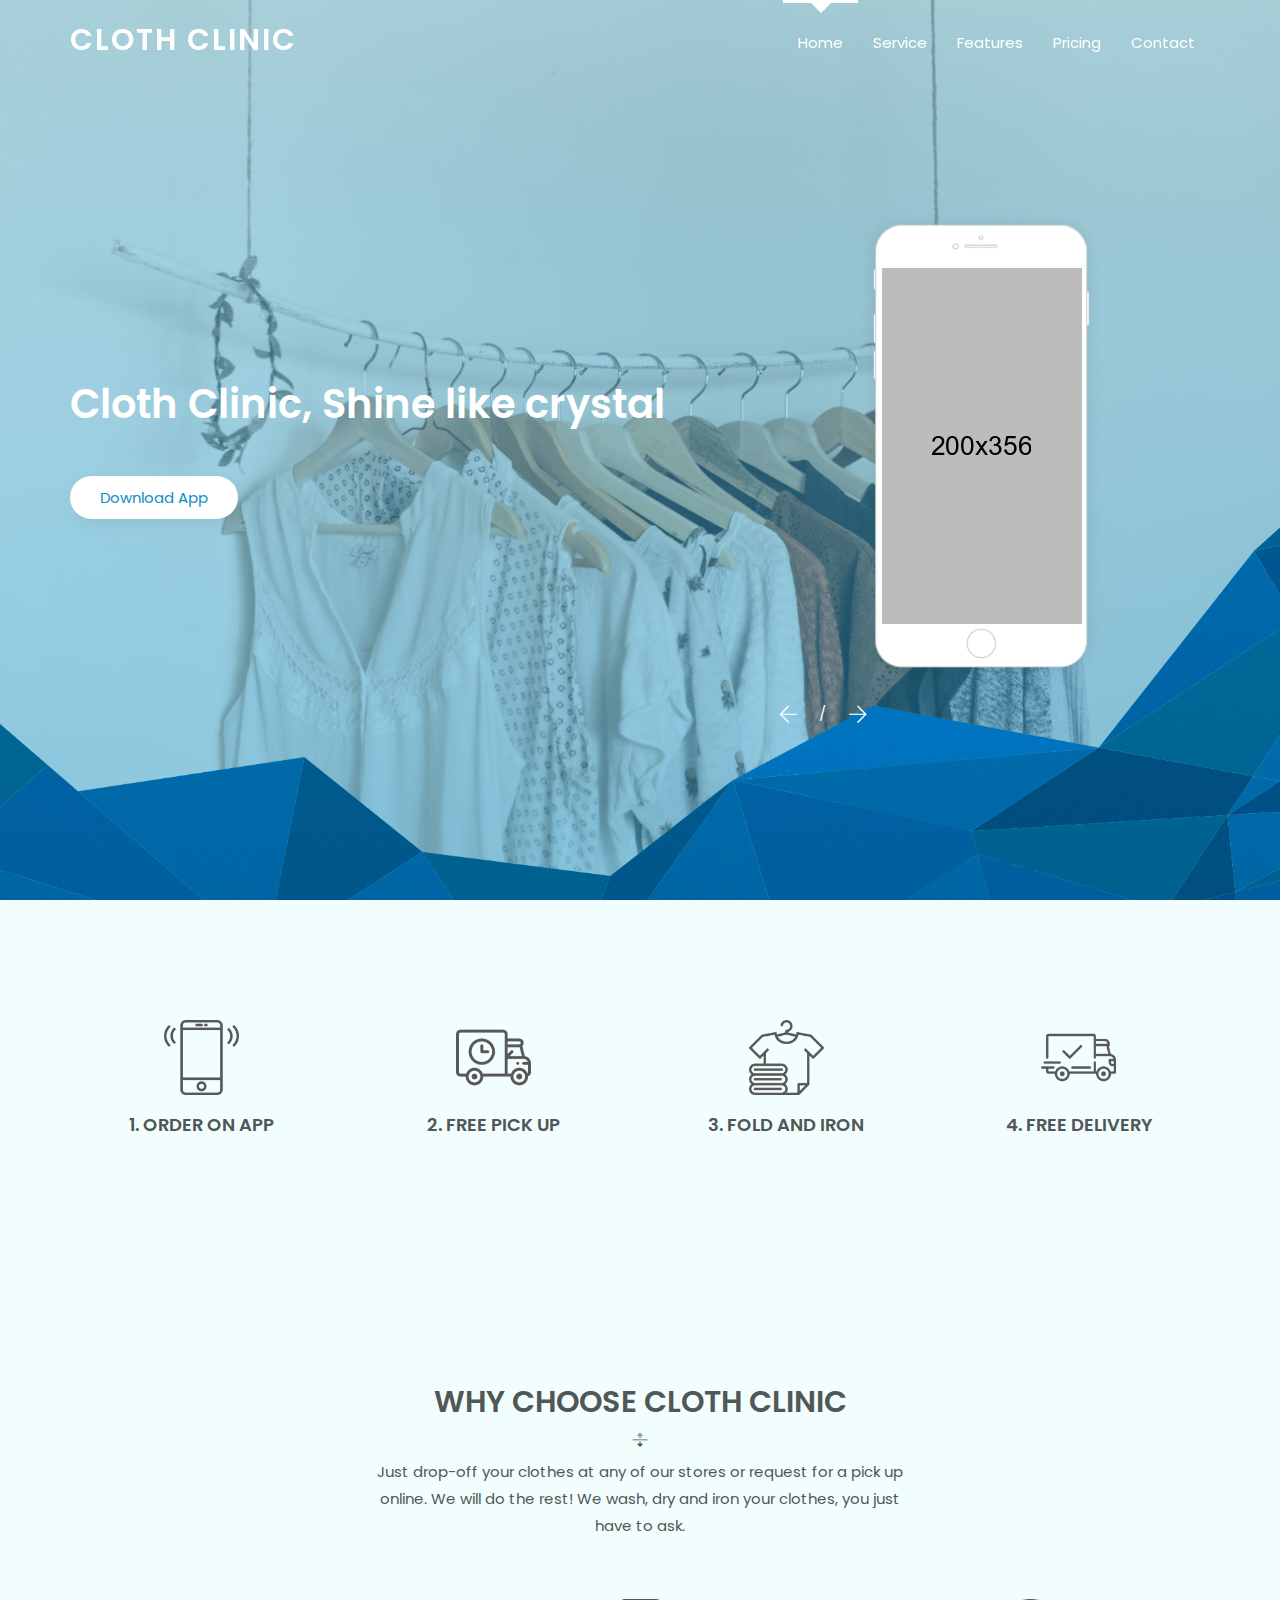
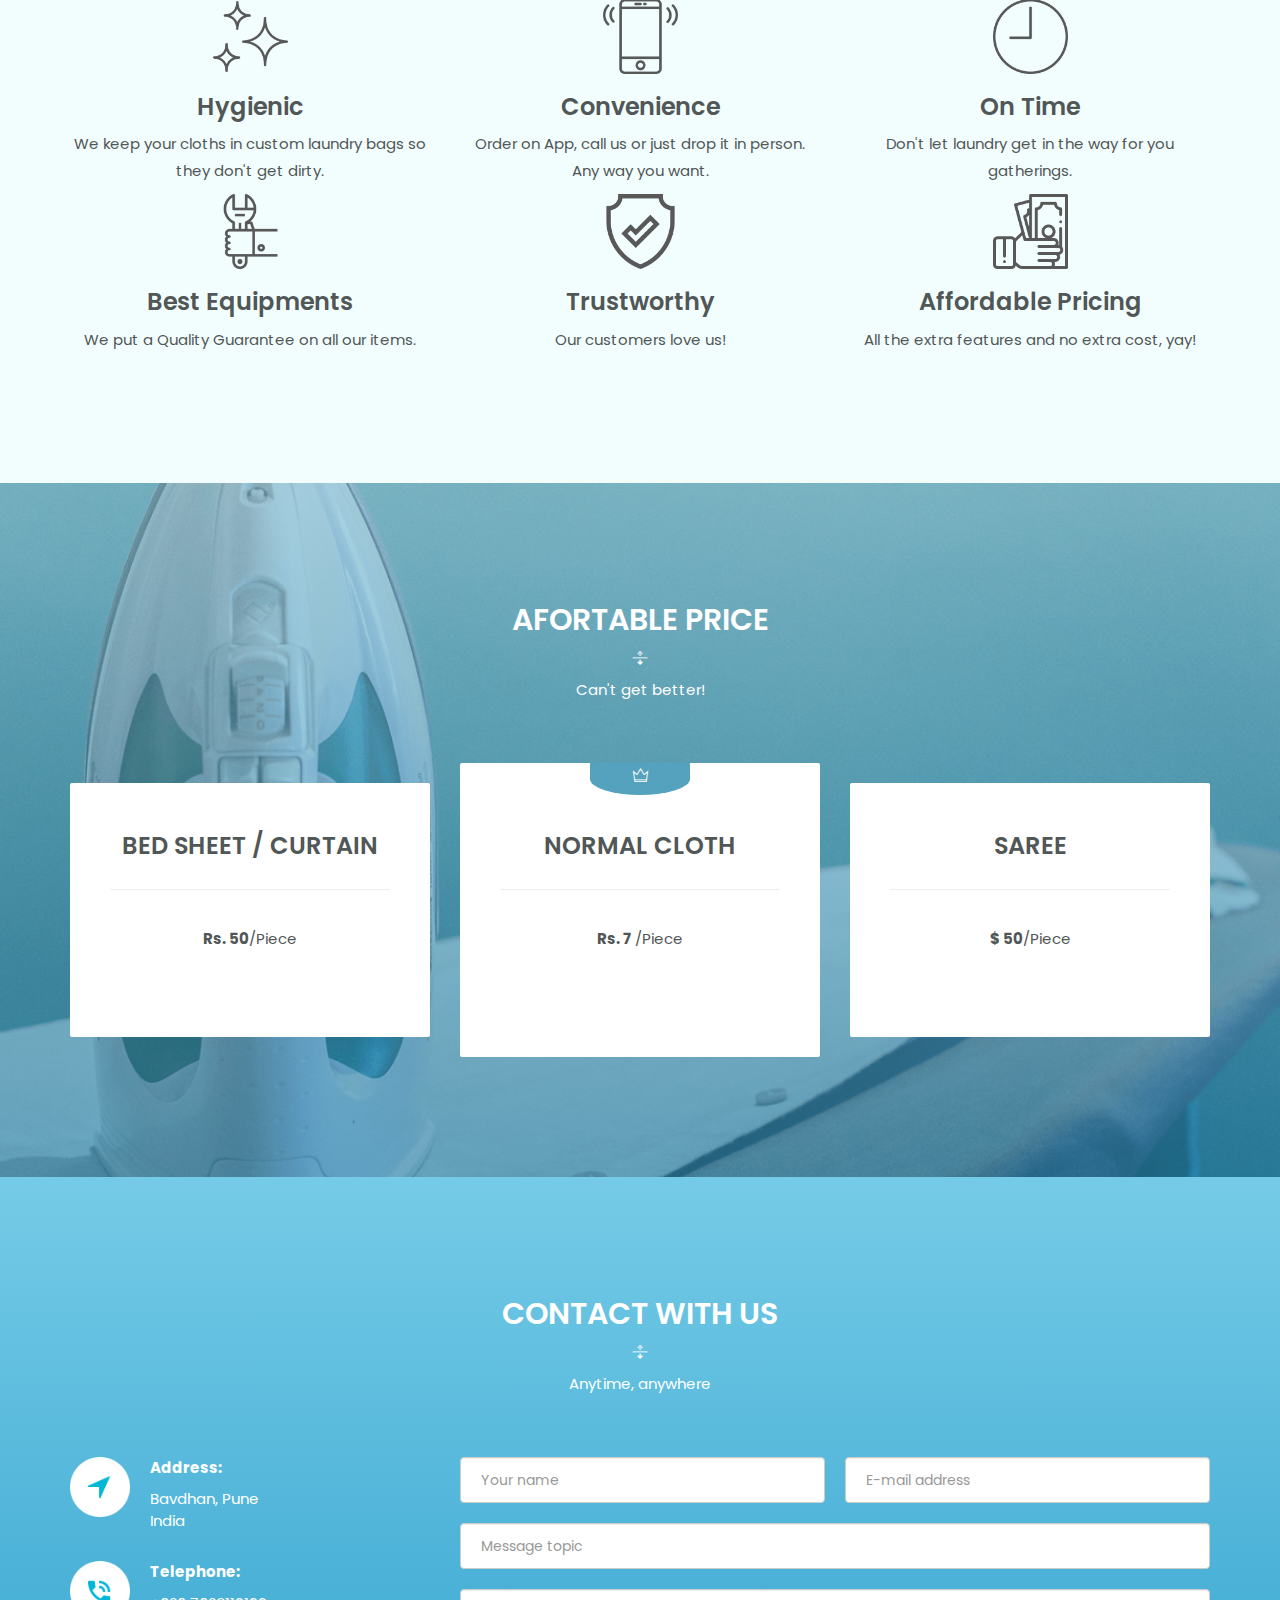
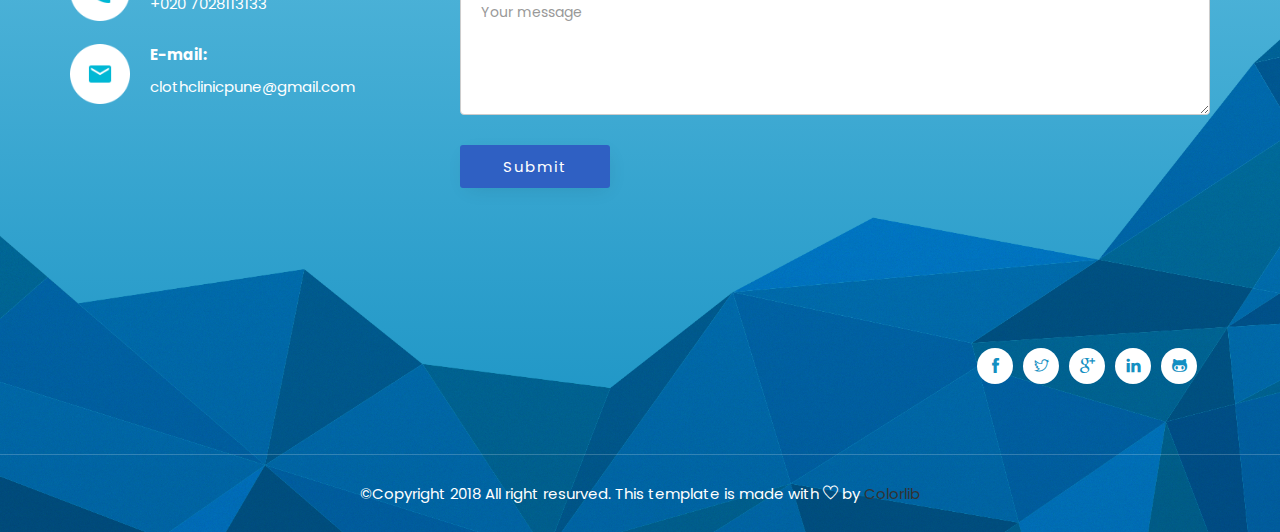
<file: index.html>
<!doctype html>
<html class="no-js" lang="zxx">

<head>
    <meta charset="utf-8">
    <meta name="author" content="John Doe">
    <meta name="description" content="">
    <meta name="keywords" content="HTML,CSS,XML,JavaScript">
    <meta http-equiv="x-ua-compatible" content="ie=edge">
    <meta name="viewport" content="width=device-width, initial-scale=1.0">
    <!-- Title -->
    <title>Cloth Clinic</title>
    <!-- Place favicon.ico in the root directory -->
    <link rel="apple-touch-icon" href="images/apple-touch-icon.png">
    <link rel="shortcut icon" type="image/ico" href="images/favicon.ico" />
    <!-- Plugin-CSS -->
    <link rel="stylesheet" href="css/bootstrap.min.css">
    <link rel="stylesheet" href="css/owl.carousel.min.css">
    <link rel="stylesheet" href="css/themify-icons.css">
    <link rel="stylesheet" href="css/magnific-popup.css">
    <link rel="stylesheet" href="css/animate.css">
    <!-- Main-Stylesheets -->
    <link rel="stylesheet" href="css/normalize.css">
    <link rel="stylesheet" href="style.css">
    <link rel="stylesheet" href="css/responsive.css">
    <script src="js/vendor/modernizr-2.8.3.min.js"></script>

    <!--[if lt IE 9]>
        <script src="//oss.maxcdn.com/html5shiv/3.7.2/html5shiv.min.js"></script>
        <script src="//oss.maxcdn.com/respond/1.4.2/respond.min.js"></script>
    <![endif]-->
</head>

<body data-spy="scroll" data-target="#primary-menu">

    <div class="preloader">
        <div class="sk-folding-cube">
            <div class="sk-cube1 sk-cube"></div>
            <div class="sk-cube2 sk-cube"></div>
            <div class="sk-cube4 sk-cube"></div>
            <div class="sk-cube3 sk-cube"></div>
        </div>
    </div>
    <!--Mainmenu-area-->
    <div class="mainmenu-area" data-spy="affix" data-offset-top="100">
        <div class="container">
            <!--Logo-->
            <div class="navbar-header">
                <button type="button" class="navbar-toggle" data-toggle="collapse" data-target="#primary-menu">
                    <span class="icon-bar"></span>
                    <span class="icon-bar"></span>
                    <span class="icon-bar"></span>
                </button>
                <a href="#" class="navbar-brand logo">
                    <h2>Cloth Clinic</h2>
                </a>
            </div>
            <!--Logo/-->
            <nav class="collapse navbar-collapse" id="primary-menu">
                <ul class="nav navbar-nav navbar-right">
                    <li class="active"><a href="#home-page">Home</a></li>
                    <li><a href="#service-page">Service</a></li>
                    <li><a href="#feature-page">Features</a></li>
                    <li><a href="#price-page">Pricing</a></li>
                    <li><a href="#contact-page">Contact</a></li>
                </ul>
            </nav>
        </div>
    </div>
    <!--Mainmenu-area/-->



    <!--Header-area-->
    <header class="header-area overlay full-height relative v-center" id="home-page">
        <div class="absolute anlge-bg"></div>
        <div class="container">
            <div class="row v-center">
                <div class="col-xs-12 col-md-7 header-text">
                    <h2>Cloth Clinic, Shine like crystal</h2>
                    <!-- <p>Shine like crystal</p> -->
                    <a href="#" class="button white">Download App</a>
                </div>
                <div class="hidden-xs hidden-sm col-md-5 text-right">
                    <div class="screen-box screen-slider">
                        <div class="item">
                            <img src="images/screen-1.jpg" alt="">
                        </div>
                        <div class="item">
                            <img src="images/screen-2.jpg" alt="">
                        </div>
                        <div class="item">
                            <img src="images/screen-3.jpg" alt="">
                        </div>
                        <div class="item">
                            <img src="images/screen-4.jpg" alt="">
                        </div>
                        <div class="item">
                            <img src="images/screen-5.jpg" alt="">
                        </div>
                    </div>
                </div>
            </div>
        </div>
    </header>
    <!--Header-area/-->



    <!--Feature-area-->
    <section class="gray-bg section-padding" id="service-page">
        <div class="container">
            <div class="row">
                <div class="col-xs-12 col-sm-3">
                    <div class="box">
                        <div class="box-icon">
                            <img src="images/feature_smartphone.png" alt="">
                        </div>
                        <h4>1. Order on App</h4>
                    </div>
                </div>
                <div class="col-xs-12 col-sm-3">
                    <div class="box">
                        <div class="box-icon">
                            <img src="images/feature_delivery-truck.png" alt="">
                        </div>
                        <h4>2. Free Pick Up</h4>
                    </div>
                </div>
                <div class="col-xs-12 col-sm-3">
                    <div class="box">
                        <div class="box-icon">
                            <img src="images/feature_fashion.png" alt="">
                        </div>
                        <h4>3. Fold and Iron</h4>
                    </div>
                </div>
                <div class="col-xs-12 col-sm-3">
                    <div class="box">
                        <div class="box-icon">
                            <img src="images/feature_shipped.png" alt="">
                        </div>
                        <h4>4. Free Delivery</h4>
                    </div>
                </div>
            </div>
        </div>
    </section>

    <section class="gray-bg section-padding" id="feature-page">
        <div class="container">
            <div class="row">
                <div class="col-xs-12 col-sm-6 col-sm-offset-3 text-center">
                    <div class="page-title">
                        <h2>Why Choose Cloth Clinic</h2>
                        <p>Just drop-off your clothes at any of our stores or request for a pick up online. We will do the rest!
We wash, dry and iron your clothes, you just have to ask.</p>
                    </div>
                </div>
            </div>
            <div class="row">
                <div class="col-xs-12 col-sm-6 col-md-4">
                    <div class="box">
                        <div class="box-icon">
                            <img src="images/why_clean.png" alt="">
                        </div>
                        <h3>Hygienic</h3>
                        <p>We keep your cloths in custom laundry bags so they don't get dirty.</p>
                    </div>
                </div>
                <div class="col-xs-12 col-sm-6 col-md-4">
                    <div class="box">
                        <div class="box-icon">
                            <img src="images/why_smartphone.png" alt="">
                        </div>
                        <h3>Convenience</h3>
                        <p>Order on App, call us or just drop it in person. Any way you want.</p>
                    </div>
                </div>
                <div class="col-xs-12 col-sm-6 col-md-4">
                    <div class="box">
                        <div class="box-icon">
                            <img src="images/why_time.png" alt="">
                        </div>
                        <h3>On Time</h3>
                        <p>Don't let laundry get in the way for you gatherings.</p>
                    </div>
                </div>
                <div class="col-xs-12 col-sm-6 col-md-4">
                    <div class="box">
                        <div class="box-icon">
                            <img src="images/why_maintenance.png" alt="">
                        </div>
                        <h3>Best Equipments</h3>
                        <p>We put a Quality Guarantee on all our items.</p>
                    </div>
                </div>
                <div class="col-xs-12 col-sm-6 col-md-4">
                    <div class="box">
                        <div class="box-icon">
                            <img src="images/why_shield.png" alt="">
                        </div>
                        <h3>Trustworthy</h3>
                        <p>Our customers love us!</p>
                    </div>
                </div>
                <div class="col-xs-12 col-sm-6 col-md-4">
                    <div class="box">
                        <div class="box-icon">
                            <img src="images/why_money.png" alt="">
                        </div>
                        <h3>Affordable Pricing</h3>
                        <p>All the extra features and no extra cost, yay!</p>
                    </div>
                </div>
            </div>
        </div>
    </section>




    <section class="price-area overlay section-padding" id="price-page">
        <div class="container">
            <div class="row">
                <div class="col-xs-12 col-sm-6 col-sm-offset-3 text-center">
                    <div class="page-title">
                        <h2>Afortable Price</h2>
                        <p>Can't get better!</p>
                    </div>
                </div>
            </div>
            <div class="row">
                <div class="col-xs-12 col-sm-4">
                    <div class="price-table">
                        <h3 class="text-uppercase price-title">Bed Sheet / Curtain</h3>
                        <hr>
                        <ul class="list-unstyled">
                            <li><strong class="amount">Rs. <span class="big">50</span></strong>/Piece</li>
                        </ul>
                    </div>
                </div>
                <div class="col-xs-12 col-sm-4">
                    <div class="price-table active">
                        <span class="price-info"><span class="ti-crown"></span></span>
                        <h3 class="text-uppercase price-title">Normal CLoth</h3>
                        <hr>
                        <ul class="list-unstyled">
                            <li><strong class="amount">Rs. <span class="big">7 </span></strong>/Piece</li>
                        </ul>
                    </div>
                </div>
                <div class="col-xs-12 col-sm-4">
                    <div class="price-table">
                        <h3 class="text-uppercase price-title">Saree</h3>
                        <hr>
                        <ul class="list-unstyled">
                            <li><strong class="amount">$ <span class="big">50</span></strong>/Piece</li>
                        </ul>
                    </div>
                </div>
            </div>
        </div>
    </section>

    <footer class="footer-area relative sky-bg" id="contact-page">
        <div class="absolute footer-bg"></div>
        <div class="footer-top">
            <div class="container">
                <div class="row">
                    <div class="col-xs-12 col-sm-6 col-sm-offset-3 text-center">
                        <div class="page-title">
                            <h2>Contact with us</h2>
                            <p>Anytime, anywhere</p>
                        </div>
                    </div>
                </div>
                <div class="row">
                    <div class="col-xs-12 col-md-4">
                        <address class="side-icon-boxes">
                            <div class="side-icon-box">
                                <div class="side-icon">
                                    <img src="images/location-arrow.png" alt="">
                                </div>
                                <p><strong>Address: </strong> Bavdhan, Pune <br />India</p>
                            </div>
                            <div class="side-icon-box">
                                <div class="side-icon">
                                    <img src="images/phone-arrow.png" alt="">
                                </div>
                                <p><strong>Telephone: </strong>
                                    <a href="callto:8801812726495">+020 7028113133</a>
                                </p>
                            </div>
                            <div class="side-icon-box">
                                <div class="side-icon">
                                    <img src="images/mail-arrow.png" alt="">
                                </div>
                                <p><strong>E-mail: </strong>
                                    <a href="">clothclinicpune@gmail.com</a> <br />
                                </p>
                            </div>
                        </address>
                    </div>
                    <div class="col-xs-12 col-md-8">
                        <form action="https://mailthis.to/clothclinicpune@gmail.com" id="contact-form" method="post" class="contact-form">
                            <div class="form-double">
                                <input type="text" id="form-name" name="name" placeholder="Your name" class="form-control" required="required">
                                <input type="email" id="form-email" name="email" class="form-control" placeholder="E-mail address" required="required">
                            </div>
                            <input type="text" id="form-subject" name="_subject" class="form-control" placeholder="Message topic">
                            <textarea name="message" id="form-message" name="message" rows="5" class="form-control" placeholder="Your message" required="required"></textarea>
                            <button type="submit" value="send" class="submit-button button">Submit</button>

                        </form>
                    </div>
                </div>
            </div>
        </div>
        <div class="footer-middle">
            <div class="container">
                <div class="row">
                    <div class="col-xs-12 col-sm-6 pull-right">
                        <ul class="social-menu text-right x-left">
                            <li><a href="#"><i class="ti-facebook"></i></a></li>
                            <li><a href="#"><i class="ti-twitter"></i></a></li>
                            <li><a href="#"><i class="ti-google"></i></a></li>
                            <li><a href="#"><i class="ti-linkedin"></i></a></li>
                            <li><a href="#"><i class="ti-github"></i></a></li>
                        </ul>
                    </div>
                    <div class="col-xs-12 col-sm-6">
                        <p></p>
                    </div>
                </div>
            </div>
        </div>
        <div class="footer-bottom">
            <div class="container">
                <div class="row">
                    <div class="col-xs-12 text-center">
                        <p>&copy;Copyright 2018 All right resurved.  This template is made with <i class="ti-heart" aria-hidden="true"></i> by <a href="https://colorlib.com">Colorlib</a></p>
                    </div>
                </div>
            </div>
        </div>
    </footer>





    <!--Vendor-JS-->
    <script src="js/vendor/jquery-1.12.4.min.js"></script>
    <script src="js/vendor/bootstrap.min.js"></script>
    <!--Plugin-JS-->
    <script src="js/owl.carousel.min.js"></script>
    <script src="js/contact-form.js"></script>
    <script src="js/jquery.parallax-1.1.3.js"></script>
    <script src="js/scrollUp.min.js"></script>
    <script src="js/magnific-popup.min.js"></script>
    <script src="js/wow.min.js"></script>
    <!--Main-active-JS-->
    <script src="js/main.js"></script>
</body>

</html>
</file>
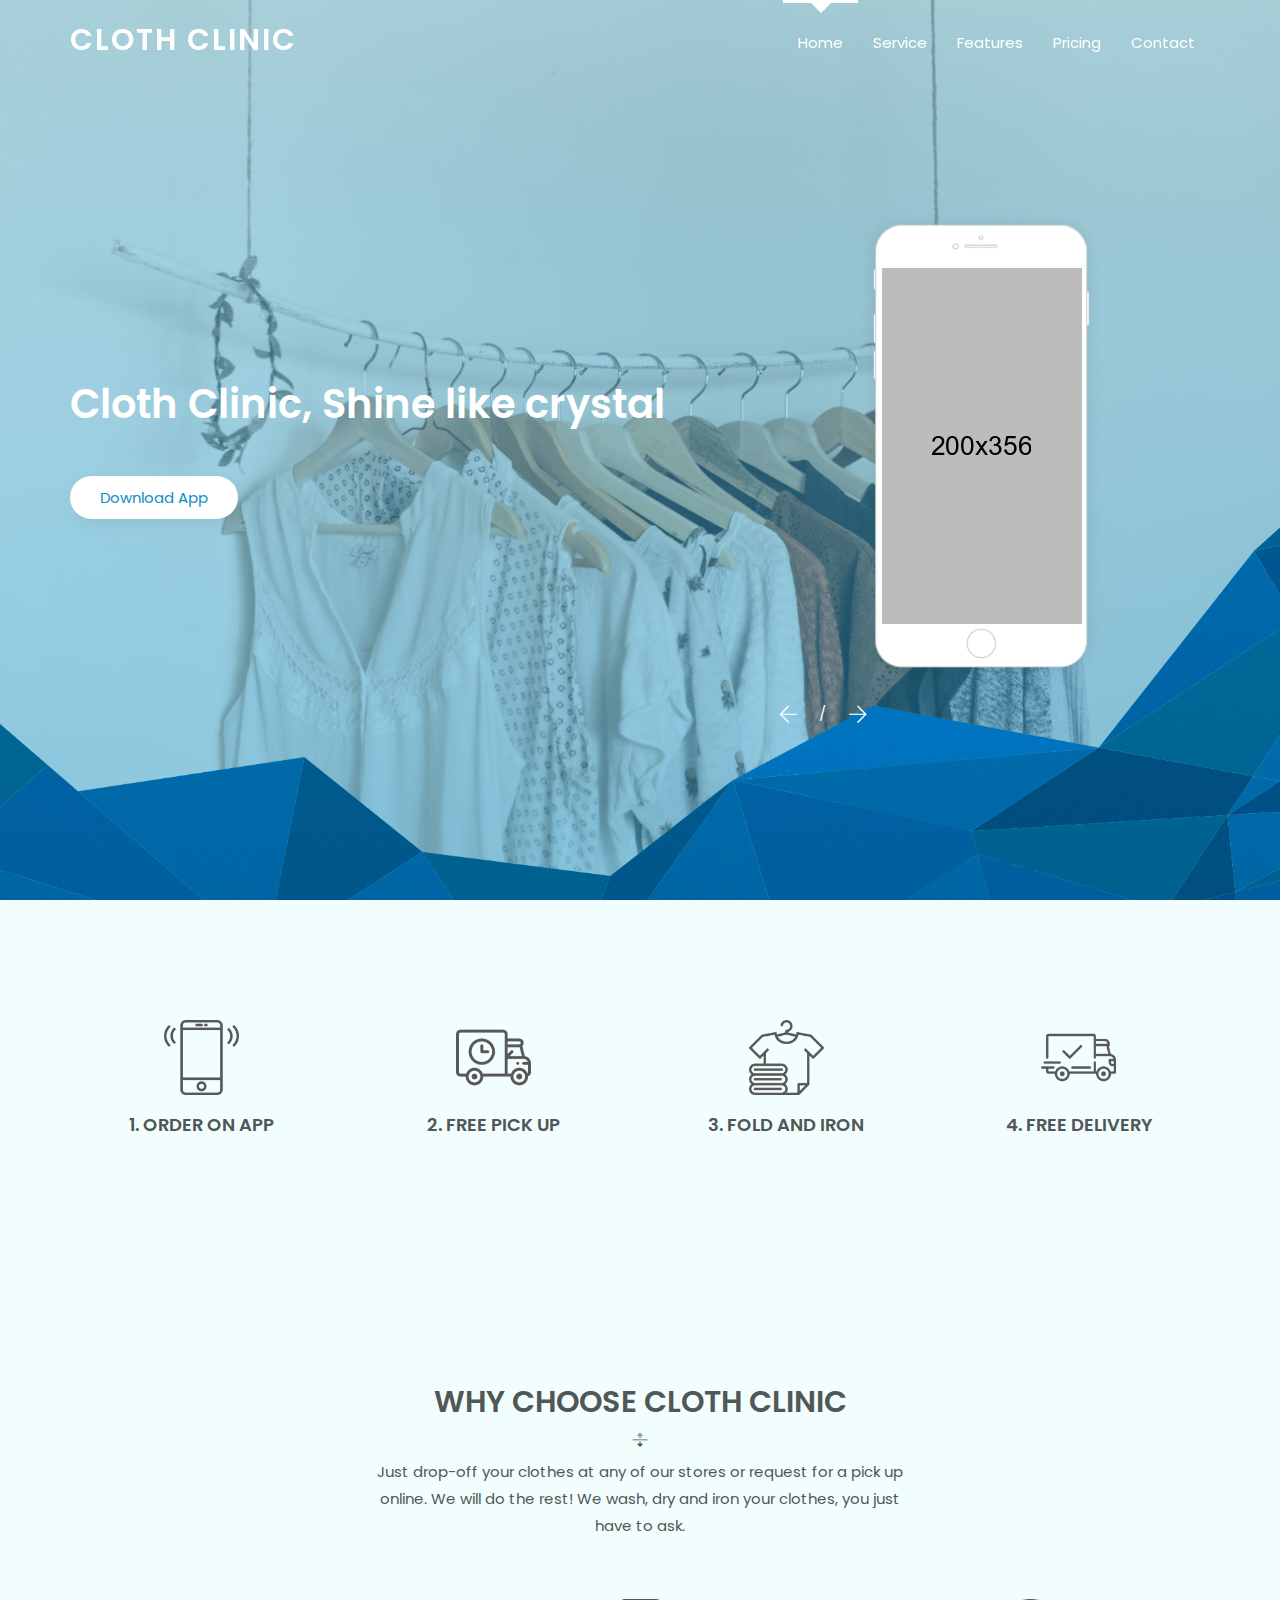
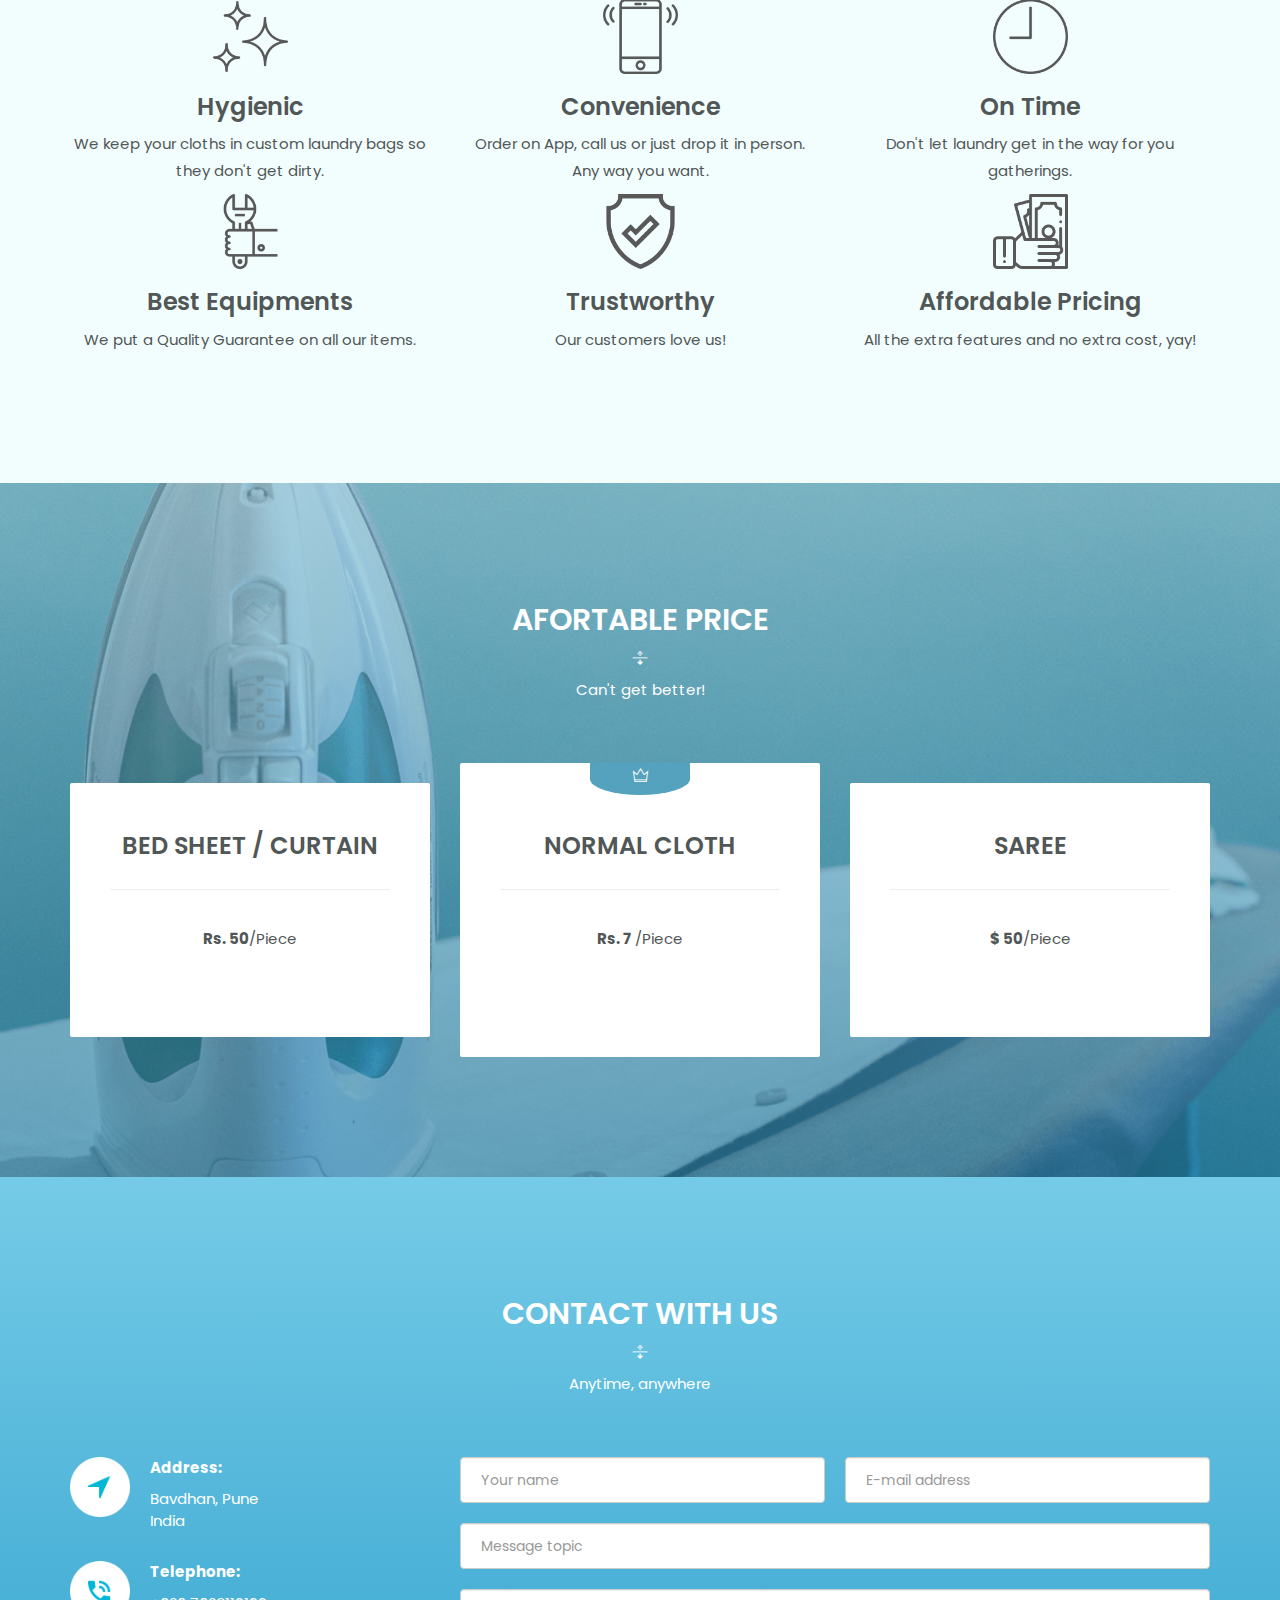
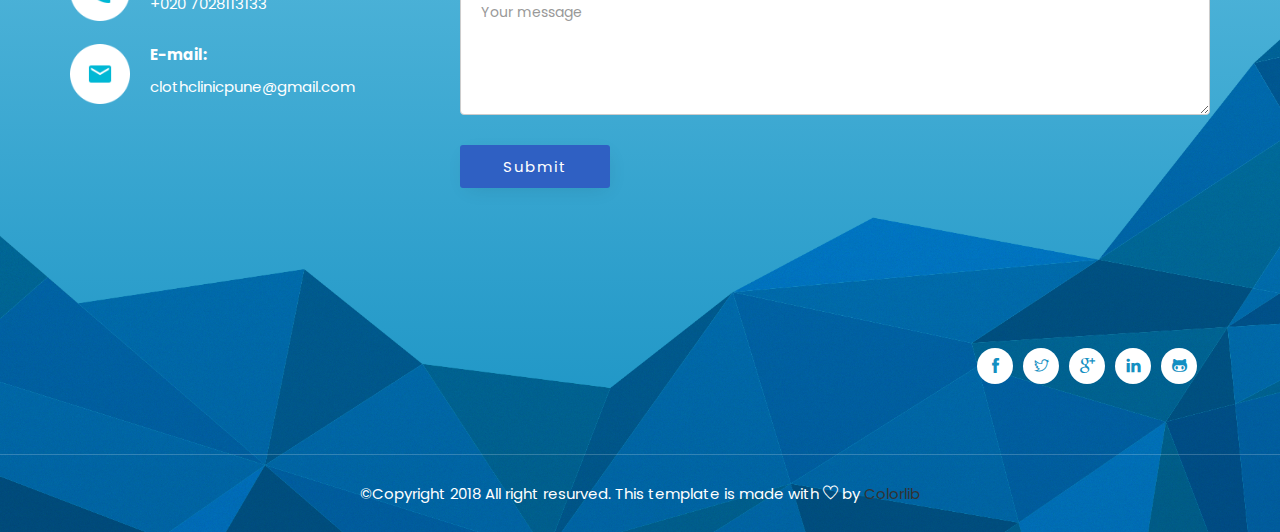
<file: templates/index.html>
<!doctype html>
<html class="no-js" lang="zxx">

<head>
    <meta charset="utf-8">
    <meta name="author" content="John Doe">
    <meta name="description" content="">
    <meta name="keywords" content="HTML,CSS,XML,JavaScript">
    <meta http-equiv="x-ua-compatible" content="ie=edge">
    <meta name="viewport" content="width=device-width, initial-scale=1.0">
    <!-- Title -->
    <title>Cloth Clinic</title>
    <!-- Place favicon.ico in the root directory -->
    <link rel="apple-touch-icon" href="/static/images/apple-touch-icon.png">
    <link rel="shortcut icon" type="image/ico" href="/static/images/favicon.ico" />
    <!-- Plugin-CSS -->
    <link rel="stylesheet" href="/static/css/bootstrap.min.css">
    <link rel="stylesheet" href="/static/css/owl.carousel.min.css">
    <link rel="stylesheet" href="/static/css/themify-icons.css">
    <link rel="stylesheet" href="/static/css/magnific-popup.css">
    <link rel="stylesheet" href="/static/css/animate.css">
    <!-- Main-Stylesheets -->
    <link rel="stylesheet" href="/static/css/normalize.css">
    <link rel="stylesheet" href="/static/style.css">
    <link rel="stylesheet" href="/static/css/responsive.css">
    <script src="/static/js/vendor/modernizr-2.8.3.min.js"></script>

    <!--[if lt IE 9]>
        <script src="///static/oss.maxcdn.com/html5shiv/3.7.2/html5shiv.min.js"></script>
        <script src="///static/oss.maxcdn.com/respond/1.4.2/respond.min.js"></script>
    <![endif]-->
</head>

<body data-spy="scroll" data-target="#primary-menu">

    <div class="preloader">
        <div class="sk-folding-cube">
            <div class="sk-cube1 sk-cube"></div>
            <div class="sk-cube2 sk-cube"></div>
            <div class="sk-cube4 sk-cube"></div>
            <div class="sk-cube3 sk-cube"></div>
        </div>
    </div>
    <!--Mainmenu-area-->
    <div class="mainmenu-area" data-spy="affix" data-offset-top="100">
        <div class="container">
            <!--Logo-->
            <div class="navbar-header">
                <button type="button" class="navbar-toggle" data-toggle="collapse" data-target="#primary-menu">
                    <span class="icon-bar"></span>
                    <span class="icon-bar"></span>
                    <span class="icon-bar"></span>
                </button>
                <a href="#" class="navbar-brand logo">
                    <h2>Cloth Clinic</h2>
                </a>
            </div>
            <!--Logo/-->
            <nav class="collapse navbar-collapse" id="primary-menu">
                <ul class="nav navbar-nav navbar-right">
                    <li class="active"><a href="#home-page">Home</a></li>
                    <li><a href="#service-page">Service</a></li>
                    <li><a href="#feature-page">Features</a></li>
                    <li><a href="#price-page">Pricing</a></li>
                    <li><a href="#contact-page">Contact</a></li>
                </ul>
            </nav>
        </div>
    </div>
    <!--Mainmenu-area/-->



    <!--Header-area-->
    <header class="header-area overlay full-height relative v-center" id="home-page">
        <div class="absolute anlge-bg"></div>
        <div class="container">
            <div class="row v-center">
                <div class="col-xs-12 col-md-7 header-text">
                    <h2>Cloth Clinic, Shine like crystal</h2>
                    <!-- <p>Shine like crystal</p> -->
                    <a href="#" class="button white">Download App</a>
                </div>
                <div class="hidden-xs hidden-sm col-md-5 text-right">
                    <div class="screen-box screen-slider">
                        <div class="item">
                            <img src="/static/images/screen-1.jpg" alt="">
                        </div>
                        <div class="item">
                            <img src="/static/images/screen-2.jpg" alt="">
                        </div>
                        <div class="item">
                            <img src="/static/images/screen-3.jpg" alt="">
                        </div>
                        <div class="item">
                            <img src="/static/images/screen-4.jpg" alt="">
                        </div>
                        <div class="item">
                            <img src="/static/images/screen-5.jpg" alt="">
                        </div>
                    </div>
                </div>
            </div>
        </div>
    </header>
    <!--Header-area/-->



    <!--Feature-area-->
    <section class="gray-bg section-padding" id="service-page">
        <div class="container">
            <div class="row">
                <div class="col-xs-12 col-sm-3">
                    <div class="box">
                        <div class="box-icon">
                            <img src="/static/images/feature_smartphone.png" alt="">
                        </div>
                        <h4>1. Order on App</h4>
                    </div>
                </div>
                <div class="col-xs-12 col-sm-3">
                    <div class="box">
                        <div class="box-icon">
                            <img src="/static/images/feature_delivery-truck.png" alt="">
                        </div>
                        <h4>2. Free Pick Up</h4>
                    </div>
                </div>
                <div class="col-xs-12 col-sm-3">
                    <div class="box">
                        <div class="box-icon">
                            <img src="/static/images/feature_fashion.png" alt="">
                        </div>
                        <h4>3. Fold and Iron</h4>
                    </div>
                </div>
                <div class="col-xs-12 col-sm-3">
                    <div class="box">
                        <div class="box-icon">
                            <img src="/static/images/feature_shipped.png" alt="">
                        </div>
                        <h4>4. Free Delivery</h4>
                    </div>
                </div>
            </div>
        </div>
    </section>

    <section class="gray-bg section-padding" id="feature-page">
        <div class="container">
            <div class="row">
                <div class="col-xs-12 col-sm-6 col-sm-offset-3 text-center">
                    <div class="page-title">
                        <h2>Why Choose Cloth Clinic</h2>
                        <p>Just drop-off your clothes at any of our stores or request for a pick up online. We will do the rest!
We wash, dry and iron your clothes, you just have to ask.</p>
                    </div>
                </div>
            </div>
            <div class="row">
                <div class="col-xs-12 col-sm-6 col-md-4">
                    <div class="box">
                        <div class="box-icon">
                            <img src="/static/images/why_clean.png" alt="">
                        </div>
                        <h3>Hygienic</h3>
                        <p>We keep your cloths in custom laundry bags so they don't get dirty.</p>
                    </div>
                </div>
                <div class="col-xs-12 col-sm-6 col-md-4">
                    <div class="box">
                        <div class="box-icon">
                            <img src="/static/images/why_smartphone.png" alt="">
                        </div>
                        <h3>Convenience</h3>
                        <p>Order on App, call us or just drop it in person. Any way you want.</p>
                    </div>
                </div>
                <div class="col-xs-12 col-sm-6 col-md-4">
                    <div class="box">
                        <div class="box-icon">
                            <img src="/static/images/why_time.png" alt="">
                        </div>
                        <h3>On Time</h3>
                        <p>Don't let laundry get in the way for you gatherings.</p>
                    </div>
                </div>
                <div class="col-xs-12 col-sm-6 col-md-4">
                    <div class="box">
                        <div class="box-icon">
                            <img src="/static/images/why_maintenance.png" alt="">
                        </div>
                        <h3>Best Equipments</h3>
                        <p>We put a Quality Guarantee on all our items.</p>
                    </div>
                </div>
                <div class="col-xs-12 col-sm-6 col-md-4">
                    <div class="box">
                        <div class="box-icon">
                            <img src="/static/images/why_shield.png" alt="">
                        </div>
                        <h3>Trustworthy</h3>
                        <p>Our customers love us!</p>
                    </div>
                </div>
                <div class="col-xs-12 col-sm-6 col-md-4">
                    <div class="box">
                        <div class="box-icon">
                            <img src="/static/images/why_money.png" alt="">
                        </div>
                        <h3>Affordable Pricing</h3>
                        <p>All the extra features and no extra cost, yay!</p>
                    </div>
                </div>
            </div>
        </div>
    </section>




    <section class="price-area overlay section-padding" id="price-page">
        <div class="container">
            <div class="row">
                <div class="col-xs-12 col-sm-6 col-sm-offset-3 text-center">
                    <div class="page-title">
                        <h2>Afortable Price</h2>
                        <p>Can't get better!</p>
                    </div>
                </div>
            </div>
            <div class="row">
                <div class="col-xs-12 col-sm-4">
                    <div class="price-table">
                        <h3 class="text-uppercase price-title">Bed Sheet / Curtain</h3>
                        <hr>
                        <ul class="list-unstyled">
                            <li><strong class="amount">Rs. <span class="big">50</span></strong>/Piece</li>
                        </ul>
                    </div>
                </div>
                <div class="col-xs-12 col-sm-4">
                    <div class="price-table active">
                        <span class="price-info"><span class="ti-crown"></span></span>
                        <h3 class="text-uppercase price-title">Normal CLoth</h3>
                        <hr>
                        <ul class="list-unstyled">
                            <li><strong class="amount">Rs. <span class="big">7 </span></strong>/Piece</li>
                        </ul>
                    </div>
                </div>
                <div class="col-xs-12 col-sm-4">
                    <div class="price-table">
                        <h3 class="text-uppercase price-title">Saree</h3>
                        <hr>
                        <ul class="list-unstyled">
                            <li><strong class="amount">$ <span class="big">50</span></strong>/Piece</li>
                        </ul>
                    </div>
                </div>
            </div>
        </div>
    </section>

    <footer class="footer-area relative sky-bg" id="contact-page">
        <div class="absolute footer-bg"></div>
        <div class="footer-top">
            <div class="container">
                <div class="row">
                    <div class="col-xs-12 col-sm-6 col-sm-offset-3 text-center">
                        <div class="page-title">
                            <h2>Contact with us</h2>
                            <p>Anytime, anywhere</p>
                        </div>
                    </div>
                </div>
                <div class="row">
                    <div class="col-xs-12 col-md-4">
                        <address class="side-icon-boxes">
                            <div class="side-icon-box">
                                <div class="side-icon">
                                    <img src="/static/images/location-arrow.png" alt="">
                                </div>
                                <p><strong>Address: </strong> Bavdhan, Pune <br />India</p>
                            </div>
                            <div class="side-icon-box">
                                <div class="side-icon">
                                    <img src="/static/images/phone-arrow.png" alt="">
                                </div>
                                <p><strong>Telephone: </strong>
                                    <a href="callto:8801812726495">+020 7028113133</a>
                                </p>
                            </div>
                            <div class="side-icon-box">
                                <div class="side-icon">
                                    <img src="/static/images/mail-arrow.png" alt="">
                                </div>
                                <p><strong>E-mail: </strong>
                                    <a href="">clothclinicpune@gmail.com</a> <br />
                                </p>
                            </div>
                        </address>
                    </div>
                    <div class="col-xs-12 col-md-8">
                        <form action="https://mailthis.to/clothclinicpune@gmail.com" id="contact-form" method="post" class="contact-form">
                            <div class="form-double">
                                <input type="text" id="form-name" name="name" placeholder="Your name" class="form-control" required="required">
                                <input type="email" id="form-email" name="email" class="form-control" placeholder="E-mail address" required="required">
                            </div>
                            <input type="text" id="form-subject" name="_subject" class="form-control" placeholder="Message topic">
                            <textarea name="message" id="form-message" name="message" rows="5" class="form-control" placeholder="Your message" required="required"></textarea>
                            <button type="submit" value="send" class="submit-button button">Submit</button>

                        </form>
                    </div>
                </div>
            </div>
        </div>
        <div class="footer-middle">
            <div class="container">
                <div class="row">
                    <div class="col-xs-12 col-sm-6 pull-right">
                        <ul class="social-menu text-right x-left">
                            <li><a href="#"><i class="ti-facebook"></i></a></li>
                            <li><a href="#"><i class="ti-twitter"></i></a></li>
                            <li><a href="#"><i class="ti-google"></i></a></li>
                            <li><a href="#"><i class="ti-linkedin"></i></a></li>
                            <li><a href="#"><i class="ti-github"></i></a></li>
                        </ul>
                    </div>
                    <div class="col-xs-12 col-sm-6">
                        <p></p>
                    </div>
                </div>
            </div>
        </div>
        <div class="footer-bottom">
            <div class="container">
                <div class="row">
                    <div class="col-xs-12 text-center">
                        <p>&copy;Copyright 2018 All right resurved.  This template is made with <i class="ti-heart" aria-hidden="true"></i> by <a href="https://colorlib.com">Colorlib</a></p>
                    </div>
                </div>
            </div>
        </div>
    </footer>





    <!--Vendor-JS-->
    <script src="/static/js/vendor/jquery-1.12.4.min.js"></script>
    <script src="/static/js/vendor/bootstrap.min.js"></script>
    <!--Plugin-JS-->
    <script src="/static/js/owl.carousel.min.js"></script>
    <script src="/static/js/contact-form.js"></script>
    <script src="/static/js/jquery.parallax-1.1.3.js"></script>
    <script src="/static/js/scrollUp.min.js"></script>
    <script src="/static/js/magnific-popup.min.js"></script>
    <script src="/static/js/wow.min.js"></script>
    <!--Main-active-JS-->
    <script src="/static/js/main.js"></script>
</body>

</html>
</file>
<file: css/themify-icons.css>
@font-face {
	font-family: 'themify';
	src:url('../fonts/themify.eot?-fvbane');
	src:url('../fonts/themify.eot?#iefix-fvbane') format('embedded-opentype'),
		url('../fonts/themify.woff?-fvbane') format('woff'),
		url('../fonts/themify.ttf?-fvbane') format('truetype'),
		url('../fonts/themify.svg?-fvbane#themify') format('svg');
	font-weight: normal;
	font-style: normal;
}

[class^="ti-"], [class*=" ti-"] {
	font-family: 'themify';
	speak: none;
	font-style: normal;
	font-weight: normal;
	font-variant: normal;
	text-transform: none;
	line-height: 1;

	/* Better Font Rendering =========== */
	-webkit-font-smoothing: antialiased;
	-moz-osx-font-smoothing: grayscale;
}

.ti-wand:before {
	content: "\e600";
}
.ti-volume:before {
	content: "\e601";
}
.ti-user:before {
	content: "\e602";
}
.ti-unlock:before {
	content: "\e603";
}
.ti-unlink:before {
	content: "\e604";
}
.ti-trash:before {
	content: "\e605";
}
.ti-thought:before {
	content: "\e606";
}
.ti-target:before {
	content: "\e607";
}
.ti-tag:before {
	content: "\e608";
}
.ti-tablet:before {
	content: "\e609";
}
.ti-star:before {
	content: "\e60a";
}
.ti-spray:before {
	content: "\e60b";
}
.ti-signal:before {
	content: "\e60c";
}
.ti-shopping-cart:before {
	content: "\e60d";
}
.ti-shopping-cart-full:before {
	content: "\e60e";
}
.ti-settings:before {
	content: "\e60f";
}
.ti-search:before {
	content: "\e610";
}
.ti-zoom-in:before {
	content: "\e611";
}
.ti-zoom-out:before {
	content: "\e612";
}
.ti-cut:before {
	content: "\e613";
}
.ti-ruler:before {
	content: "\e614";
}
.ti-ruler-pencil:before {
	content: "\e615";
}
.ti-ruler-alt:before {
	content: "\e616";
}
.ti-bookmark:before {
	content: "\e617";
}
.ti-bookmark-alt:before {
	content: "\e618";
}
.ti-reload:before {
	content: "\e619";
}
.ti-plus:before {
	content: "\e61a";
}
.ti-pin:before {
	content: "\e61b";
}
.ti-pencil:before {
	content: "\e61c";
}
.ti-pencil-alt:before {
	content: "\e61d";
}
.ti-paint-roller:before {
	content: "\e61e";
}
.ti-paint-bucket:before {
	content: "\e61f";
}
.ti-na:before {
	content: "\e620";
}
.ti-mobile:before {
	content: "\e621";
}
.ti-minus:before {
	content: "\e622";
}
.ti-medall:before {
	content: "\e623";
}
.ti-medall-alt:before {
	content: "\e624";
}
.ti-marker:before {
	content: "\e625";
}
.ti-marker-alt:before {
	content: "\e626";
}
.ti-arrow-up:before {
	content: "\e627";
}
.ti-arrow-right:before {
	content: "\e628";
}
.ti-arrow-left:before {
	content: "\e629";
}
.ti-arrow-down:before {
	content: "\e62a";
}
.ti-lock:before {
	content: "\e62b";
}
.ti-location-arrow:before {
	content: "\e62c";
}
.ti-link:before {
	content: "\e62d";
}
.ti-layout:before {
	content: "\e62e";
}
.ti-layers:before {
	content: "\e62f";
}
.ti-layers-alt:before {
	content: "\e630";
}
.ti-key:before {
	content: "\e631";
}
.ti-import:before {
	content: "\e632";
}
.ti-image:before {
	content: "\e633";
}
.ti-heart:before {
	content: "\e634";
}
.ti-heart-broken:before {
	content: "\e635";
}
.ti-hand-stop:before {
	content: "\e636";
}
.ti-hand-open:before {
	content: "\e637";
}
.ti-hand-drag:before {
	content: "\e638";
}
.ti-folder:before {
	content: "\e639";
}
.ti-flag:before {
	content: "\e63a";
}
.ti-flag-alt:before {
	content: "\e63b";
}
.ti-flag-alt-2:before {
	content: "\e63c";
}
.ti-eye:before {
	content: "\e63d";
}
.ti-export:before {
	content: "\e63e";
}
.ti-exchange-vertical:before {
	content: "\e63f";
}
.ti-desktop:before {
	content: "\e640";
}
.ti-cup:before {
	content: "\e641";
}
.ti-crown:before {
	content: "\e642";
}
.ti-comments:before {
	content: "\e643";
}
.ti-comment:before {
	content: "\e644";
}
.ti-comment-alt:before {
	content: "\e645";
}
.ti-close:before {
	content: "\e646";
}
.ti-clip:before {
	content: "\e647";
}
.ti-angle-up:before {
	content: "\e648";
}
.ti-angle-right:before {
	content: "\e649";
}
.ti-angle-left:before {
	content: "\e64a";
}
.ti-angle-down:before {
	content: "\e64b";
}
.ti-check:before {
	content: "\e64c";
}
.ti-check-box:before {
	content: "\e64d";
}
.ti-camera:before {
	content: "\e64e";
}
.ti-announcement:before {
	content: "\e64f";
}
.ti-brush:before {
	content: "\e650";
}
.ti-briefcase:before {
	content: "\e651";
}
.ti-bolt:before {
	content: "\e652";
}
.ti-bolt-alt:before {
	content: "\e653";
}
.ti-blackboard:before {
	content: "\e654";
}
.ti-bag:before {
	content: "\e655";
}
.ti-move:before {
	content: "\e656";
}
.ti-arrows-vertical:before {
	content: "\e657";
}
.ti-arrows-horizontal:before {
	content: "\e658";
}
.ti-fullscreen:before {
	content: "\e659";
}
.ti-arrow-top-right:before {
	content: "\e65a";
}
.ti-arrow-top-left:before {
	content: "\e65b";
}
.ti-arrow-circle-up:before {
	content: "\e65c";
}
.ti-arrow-circle-right:before {
	content: "\e65d";
}
.ti-arrow-circle-left:before {
	content: "\e65e";
}
.ti-arrow-circle-down:before {
	content: "\e65f";
}
.ti-angle-double-up:before {
	content: "\e660";
}
.ti-angle-double-right:before {
	content: "\e661";
}
.ti-angle-double-left:before {
	content: "\e662";
}
.ti-angle-double-down:before {
	content: "\e663";
}
.ti-zip:before {
	content: "\e664";
}
.ti-world:before {
	content: "\e665";
}
.ti-wheelchair:before {
	content: "\e666";
}
.ti-view-list:before {
	content: "\e667";
}
.ti-view-list-alt:before {
	content: "\e668";
}
.ti-view-grid:before {
	content: "\e669";
}
.ti-uppercase:before {
	content: "\e66a";
}
.ti-upload:before {
	content: "\e66b";
}
.ti-underline:before {
	content: "\e66c";
}
.ti-truck:before {
	content: "\e66d";
}
.ti-timer:before {
	content: "\e66e";
}
.ti-ticket:before {
	content: "\e66f";
}
.ti-thumb-up:before {
	content: "\e670";
}
.ti-thumb-down:before {
	content: "\e671";
}
.ti-text:before {
	content: "\e672";
}
.ti-stats-up:before {
	content: "\e673";
}
.ti-stats-down:before {
	content: "\e674";
}
.ti-split-v:before {
	content: "\e675";
}
.ti-split-h:before {
	content: "\e676";
}
.ti-smallcap:before {
	content: "\e677";
}
.ti-shine:before {
	content: "\e678";
}
.ti-shift-right:before {
	content: "\e679";
}
.ti-shift-left:before {
	content: "\e67a";
}
.ti-shield:before {
	content: "\e67b";
}
.ti-notepad:before {
	content: "\e67c";
}
.ti-server:before {
	content: "\e67d";
}
.ti-quote-right:before {
	content: "\e67e";
}
.ti-quote-left:before {
	content: "\e67f";
}
.ti-pulse:before {
	content: "\e680";
}
.ti-printer:before {
	content: "\e681";
}
.ti-power-off:before {
	content: "\e682";
}
.ti-plug:before {
	content: "\e683";
}
.ti-pie-chart:before {
	content: "\e684";
}
.ti-paragraph:before {
	content: "\e685";
}
.ti-panel:before {
	content: "\e686";
}
.ti-package:before {
	content: "\e687";
}
.ti-music:before {
	content: "\e688";
}
.ti-music-alt:before {
	content: "\e689";
}
.ti-mouse:before {
	content: "\e68a";
}
.ti-mouse-alt:before {
	content: "\e68b";
}
.ti-money:before {
	content: "\e68c";
}
.ti-microphone:before {
	content: "\e68d";
}
.ti-menu:before {
	content: "\e68e";
}
.ti-menu-alt:before {
	content: "\e68f";
}
.ti-map:before {
	content: "\e690";
}
.ti-map-alt:before {
	content: "\e691";
}
.ti-loop:before {
	content: "\e692";
}
.ti-location-pin:before {
	content: "\e693";
}
.ti-list:before {
	content: "\e694";
}
.ti-light-bulb:before {
	content: "\e695";
}
.ti-Italic:before {
	content: "\e696";
}
.ti-info:before {
	content: "\e697";
}
.ti-infinite:before {
	content: "\e698";
}
.ti-id-badge:before {
	content: "\e699";
}
.ti-hummer:before {
	content: "\e69a";
}
.ti-home:before {
	content: "\e69b";
}
.ti-help:before {
	content: "\e69c";
}
.ti-headphone:before {
	content: "\e69d";
}
.ti-harddrives:before {
	content: "\e69e";
}
.ti-harddrive:before {
	content: "\e69f";
}
.ti-gift:before {
	content: "\e6a0";
}
.ti-game:before {
	content: "\e6a1";
}
.ti-filter:before {
	content: "\e6a2";
}
.ti-files:before {
	content: "\e6a3";
}
.ti-file:before {
	content: "\e6a4";
}
.ti-eraser:before {
	content: "\e6a5";
}
.ti-envelope:before {
	content: "\e6a6";
}
.ti-download:before {
	content: "\e6a7";
}
.ti-direction:before {
	content: "\e6a8";
}
.ti-direction-alt:before {
	content: "\e6a9";
}
.ti-dashboard:before {
	content: "\e6aa";
}
.ti-control-stop:before {
	content: "\e6ab";
}
.ti-control-shuffle:before {
	content: "\e6ac";
}
.ti-control-play:before {
	content: "\e6ad";
}
.ti-control-pause:before {
	content: "\e6ae";
}
.ti-control-forward:before {
	content: "\e6af";
}
.ti-control-backward:before {
	content: "\e6b0";
}
.ti-cloud:before {
	content: "\e6b1";
}
.ti-cloud-up:before {
	content: "\e6b2";
}
.ti-cloud-down:before {
	content: "\e6b3";
}
.ti-clipboard:before {
	content: "\e6b4";
}
.ti-car:before {
	content: "\e6b5";
}
.ti-calendar:before {
	content: "\e6b6";
}
.ti-book:before {
	content: "\e6b7";
}
.ti-bell:before {
	content: "\e6b8";
}
.ti-basketball:before {
	content: "\e6b9";
}
.ti-bar-chart:before {
	content: "\e6ba";
}
.ti-bar-chart-alt:before {
	content: "\e6bb";
}
.ti-back-right:before {
	content: "\e6bc";
}
.ti-back-left:before {
	content: "\e6bd";
}
.ti-arrows-corner:before {
	content: "\e6be";
}
.ti-archive:before {
	content: "\e6bf";
}
.ti-anchor:before {
	content: "\e6c0";
}
.ti-align-right:before {
	content: "\e6c1";
}
.ti-align-left:before {
	content: "\e6c2";
}
.ti-align-justify:before {
	content: "\e6c3";
}
.ti-align-center:before {
	content: "\e6c4";
}
.ti-alert:before {
	content: "\e6c5";
}
.ti-alarm-clock:before {
	content: "\e6c6";
}
.ti-agenda:before {
	content: "\e6c7";
}
.ti-write:before {
	content: "\e6c8";
}
.ti-window:before {
	content: "\e6c9";
}
.ti-widgetized:before {
	content: "\e6ca";
}
.ti-widget:before {
	content: "\e6cb";
}
.ti-widget-alt:before {
	content: "\e6cc";
}
.ti-wallet:before {
	content: "\e6cd";
}
.ti-video-clapper:before {
	content: "\e6ce";
}
.ti-video-camera:before {
	content: "\e6cf";
}
.ti-vector:before {
	content: "\e6d0";
}
.ti-themify-logo:before {
	content: "\e6d1";
}
.ti-themify-favicon:before {
	content: "\e6d2";
}
.ti-themify-favicon-alt:before {
	content: "\e6d3";
}
.ti-support:before {
	content: "\e6d4";
}
.ti-stamp:before {
	content: "\e6d5";
}
.ti-split-v-alt:before {
	content: "\e6d6";
}
.ti-slice:before {
	content: "\e6d7";
}
.ti-shortcode:before {
	content: "\e6d8";
}
.ti-shift-right-alt:before {
	content: "\e6d9";
}
.ti-shift-left-alt:before {
	content: "\e6da";
}
.ti-ruler-alt-2:before {
	content: "\e6db";
}
.ti-receipt:before {
	content: "\e6dc";
}
.ti-pin2:before {
	content: "\e6dd";
}
.ti-pin-alt:before {
	content: "\e6de";
}
.ti-pencil-alt2:before {
	content: "\e6df";
}
.ti-palette:before {
	content: "\e6e0";
}
.ti-more:before {
	content: "\e6e1";
}
.ti-more-alt:before {
	content: "\e6e2";
}
.ti-microphone-alt:before {
	content: "\e6e3";
}
.ti-magnet:before {
	content: "\e6e4";
}
.ti-line-double:before {
	content: "\e6e5";
}
.ti-line-dotted:before {
	content: "\e6e6";
}
.ti-line-dashed:before {
	content: "\e6e7";
}
.ti-layout-width-full:before {
	content: "\e6e8";
}
.ti-layout-width-default:before {
	content: "\e6e9";
}
.ti-layout-width-default-alt:before {
	content: "\e6ea";
}
.ti-layout-tab:before {
	content: "\e6eb";
}
.ti-layout-tab-window:before {
	content: "\e6ec";
}
.ti-layout-tab-v:before {
	content: "\e6ed";
}
.ti-layout-tab-min:before {
	content: "\e6ee";
}
.ti-layout-slider:before {
	content: "\e6ef";
}
.ti-layout-slider-alt:before {
	content: "\e6f0";
}
.ti-layout-sidebar-right:before {
	content: "\e6f1";
}
.ti-layout-sidebar-none:before {
	content: "\e6f2";
}
.ti-layout-sidebar-left:before {
	content: "\e6f3";
}
.ti-layout-placeholder:before {
	content: "\e6f4";
}
.ti-layout-menu:before {
	content: "\e6f5";
}
.ti-layout-menu-v:before {
	content: "\e6f6";
}
.ti-layout-menu-separated:before {
	content: "\e6f7";
}
.ti-layout-menu-full:before {
	content: "\e6f8";
}
.ti-layout-media-right-alt:before {
	content: "\e6f9";
}
.ti-layout-media-right:before {
	content: "\e6fa";
}
.ti-layout-media-overlay:before {
	content: "\e6fb";
}
.ti-layout-media-overlay-alt:before {
	content: "\e6fc";
}
.ti-layout-media-overlay-alt-2:before {
	content: "\e6fd";
}
.ti-layout-media-left-alt:before {
	content: "\e6fe";
}
.ti-layout-media-left:before {
	content: "\e6ff";
}
.ti-layout-media-center-alt:before {
	content: "\e700";
}
.ti-layout-media-center:before {
	content: "\e701";
}
.ti-layout-list-thumb:before {
	content: "\e702";
}
.ti-layout-list-thumb-alt:before {
	content: "\e703";
}
.ti-layout-list-post:before {
	content: "\e704";
}
.ti-layout-list-large-image:before {
	content: "\e705";
}
.ti-layout-line-solid:before {
	content: "\e706";
}
.ti-layout-grid4:before {
	content: "\e707";
}
.ti-layout-grid3:before {
	content: "\e708";
}
.ti-layout-grid2:before {
	content: "\e709";
}
.ti-layout-grid2-thumb:before {
	content: "\e70a";
}
.ti-layout-cta-right:before {
	content: "\e70b";
}
.ti-layout-cta-left:before {
	content: "\e70c";
}
.ti-layout-cta-center:before {
	content: "\e70d";
}
.ti-layout-cta-btn-right:before {
	content: "\e70e";
}
.ti-layout-cta-btn-left:before {
	content: "\e70f";
}
.ti-layout-column4:before {
	content: "\e710";
}
.ti-layout-column3:before {
	content: "\e711";
}
.ti-layout-column2:before {
	content: "\e712";
}
.ti-layout-accordion-separated:before {
	content: "\e713";
}
.ti-layout-accordion-merged:before {
	content: "\e714";
}
.ti-layout-accordion-list:before {
	content: "\e715";
}
.ti-ink-pen:before {
	content: "\e716";
}
.ti-info-alt:before {
	content: "\e717";
}
.ti-help-alt:before {
	content: "\e718";
}
.ti-headphone-alt:before {
	content: "\e719";
}
.ti-hand-point-up:before {
	content: "\e71a";
}
.ti-hand-point-right:before {
	content: "\e71b";
}
.ti-hand-point-left:before {
	content: "\e71c";
}
.ti-hand-point-down:before {
	content: "\e71d";
}
.ti-gallery:before {
	content: "\e71e";
}
.ti-face-smile:before {
	content: "\e71f";
}
.ti-face-sad:before {
	content: "\e720";
}
.ti-credit-card:before {
	content: "\e721";
}
.ti-control-skip-forward:before {
	content: "\e722";
}
.ti-control-skip-backward:before {
	content: "\e723";
}
.ti-control-record:before {
	content: "\e724";
}
.ti-control-eject:before {
	content: "\e725";
}
.ti-comments-smiley:before {
	content: "\e726";
}
.ti-brush-alt:before {
	content: "\e727";
}
.ti-youtube:before {
	content: "\e728";
}
.ti-vimeo:before {
	content: "\e729";
}
.ti-twitter:before {
	content: "\e72a";
}
.ti-time:before {
	content: "\e72b";
}
.ti-tumblr:before {
	content: "\e72c";
}
.ti-skype:before {
	content: "\e72d";
}
.ti-share:before {
	content: "\e72e";
}
.ti-share-alt:before {
	content: "\e72f";
}
.ti-rocket:before {
	content: "\e730";
}
.ti-pinterest:before {
	content: "\e731";
}
.ti-new-window:before {
	content: "\e732";
}
.ti-microsoft:before {
	content: "\e733";
}
.ti-list-ol:before {
	content: "\e734";
}
.ti-linkedin:before {
	content: "\e735";
}
.ti-layout-sidebar-2:before {
	content: "\e736";
}
.ti-layout-grid4-alt:before {
	content: "\e737";
}
.ti-layout-grid3-alt:before {
	content: "\e738";
}
.ti-layout-grid2-alt:before {
	content: "\e739";
}
.ti-layout-column4-alt:before {
	content: "\e73a";
}
.ti-layout-column3-alt:before {
	content: "\e73b";
}
.ti-layout-column2-alt:before {
	content: "\e73c";
}
.ti-instagram:before {
	content: "\e73d";
}
.ti-google:before {
	content: "\e73e";
}
.ti-github:before {
	content: "\e73f";
}
.ti-flickr:before {
	content: "\e740";
}
.ti-facebook:before {
	content: "\e741";
}
.ti-dropbox:before {
	content: "\e742";
}
.ti-dribbble:before {
	content: "\e743";
}
.ti-apple:before {
	content: "\e744";
}
.ti-android:before {
	content: "\e745";
}
.ti-save:before {
	content: "\e746";
}
.ti-save-alt:before {
	content: "\e747";
}
.ti-yahoo:before {
	content: "\e748";
}
.ti-wordpress:before {
	content: "\e749";
}
.ti-vimeo-alt:before {
	content: "\e74a";
}
.ti-twitter-alt:before {
	content: "\e74b";
}
.ti-tumblr-alt:before {
	content: "\e74c";
}
.ti-trello:before {
	content: "\e74d";
}
.ti-stack-overflow:before {
	content: "\e74e";
}
.ti-soundcloud:before {
	content: "\e74f";
}
.ti-sharethis:before {
	content: "\e750";
}
.ti-sharethis-alt:before {
	content: "\e751";
}
.ti-reddit:before {
	content: "\e752";
}
.ti-pinterest-alt:before {
	content: "\e753";
}
.ti-microsoft-alt:before {
	content: "\e754";
}
.ti-linux:before {
	content: "\e755";
}
.ti-jsfiddle:before {
	content: "\e756";
}
.ti-joomla:before {
	content: "\e757";
}
.ti-html5:before {
	content: "\e758";
}
.ti-flickr-alt:before {
	content: "\e759";
}
.ti-email:before {
	content: "\e75a";
}
.ti-drupal:before {
	content: "\e75b";
}
.ti-dropbox-alt:before {
	content: "\e75c";
}
.ti-css3:before {
	content: "\e75d";
}
.ti-rss:before {
	content: "\e75e";
}
.ti-rss-alt:before {
	content: "\e75f";
}
</file>
<file: style.css>
/*-----------------------------------------------------------------------------------
Template Name: New HTML5 Template,
Template URI: http://www.themectg.com
Description: This is html5 template
Author: Themectg
Author URI: http://www.themectg.com
Version: 1.0
-----------------------------------------------------------------------------------
CSS INDEX
===================
1. Google font
2. Theme Default CSS
3. Helper-class
4. Button-style
5. Mainmenu-area
6. Section-Background
7. Header-style
8. Headline-style
9. Skills-area
10. Service-area
11. Work-area
12. Team-area
13. Bar-effect-css
14. Masp style
15. Form-style
16. Scroll-To-Top-Button
17. Preloader-css
-----------------------------------------------------------------------------------*/

/*-----------------
1. Google font
------------------*/

@import url('https://fonts.googleapis.com/css?family=Poppins:300,400,500,600,700');

/*-------------------
2. Theme Default CSS
--------------------*/

a {
    text-decoration: none;
    outline: none;
    -webkit-transition: 0.4s;
    transition: 0.4s;
    color: #333333;
}

input:focus,
button:focus,
a:focus,
a:hover {
    text-decoration: none;
    outline: none;
    color: #000000;
}

img {
    max-width: 100%;
    height: auto;
}

h1,
h2,
h3,
h4,
h5,
h6 {
    margin: 0 0 10px;
    font-weight: 600;
}

html,
body {
    height: 100%
}

body {
    font-family: 'Poppins', sans-serif;
    font-weight: 400;
    font-size: 15px;
    line-height: 1.8;
    color: #515656;
}


/* Remove Chrome Input Field's Unwanted Yellow Background Color */

input:-webkit-autofill,
input:-webkit-autofill:hover,
input:-webkit-autofill:focus {
    -webkit-box-shadow: 0 0 0px 1000px white inset !important;
}

/**
*Helper-Classes
**/

.full-height {
    width: 100%;
    height: 100vh;
}

.relative {
    position: relative;
}

.fixed,
.absolute {
    position: absolute;
    left: 0;
    top: 0;
    width: 100%;
    height: 100%;
}

.fixed {
    position: fixed;
}

.v-center {
    display: -webkit-box;
    display: -ms-flexbox;
    display: flex;
    -webkit-box-align: center;
    -ms-flex-align: center;
    align-items: center;
    -ms-flex-line-pack: center;
    align-content: center;
    -ms-flex-wrap: wrap;
    flex-wrap: wrap
}

.section-padding {
    padding: 120px 0;
}

.social-menu {
    list-style: none;
    margin: 0;
    padding: 10px;
}

.social-menu li {
    display: inline-block;
    margin: 0 3px;
}

.social-menu li a {
    display: block;
    width: 36px;
    height: 36px;
    text-align: center;
    line-height: 2.5em;
    background-color: #ffffff;
    color: #138fc2;
    border-radius: 100px;
    -webkit-box-shadow: 0 0 0 0 rgba(0, 0, 0, 0.1);
    box-shadow: 0 0 0 0 rgba(0, 0, 0, 0.1);
    font-size: 15px;
}

.social-menu li a:hover {
    background-color: #138fc2;
    color: #ffffff;
    -webkit-box-shadow: 3px 3px 5px 0 rgba(0, 0, 0, 0.1);
    box-shadow: 3px 3px 5px 0 rgba(0, 0, 0, 0.1);
}

/**
*Default Background Class
**/

.overlay:before,
.sky-bg {
    background: #75cbe7;
    background: -webkit-gradient(linear, left top, left bottom, from(#75cbe7), to(#138fc2));
    background: linear-gradient(to bottom, #75cbe7 0%, #138fc2 100%);
    filter: progid:DXImageTransform.Microsoft.gradient( startColorstr='#75cbe7', endColorstr='#138fc2', GradientType=0);
    color: #ffffff;
}

.gray-bg {
    background-color: #f2fefe;
}

/**
*Default Button
**/

.button {
    display: inline-block;
    padding: 8px 30px;
    border-radius: 50px;
    color: #ffffff;
    background-color: #2f60c3;
    -webkit-transition: 0.3s;
    transition: 0.3s;
    border: none;
    -webkit-box-shadow: 2px 5px 20px -5px rgba(0, 0, 0, 0.1);
    box-shadow: 2px 5px 20px -5px rgba(0, 0, 0, 0.1);
}

.button.white,
.button:hover {
    background-color: #ffffff;
    color: #138fc2;
}

.button.white:hover {
    background-color: #2f60c3;
    color: #ffffff;
}

.button i {
    margin-left: 5px;
}

/**
*Page title
**/

.page-title {
    margin-bottom: 60px;
}

.page-title h2 {
    text-transform: uppercase;
    position: relative;
    margin-bottom: 20px;
    padding-bottom: 20px;
}

.page-title h2:after {
    content: "\e675";
    font-family: 'themify';
    position: absolute;
    left: 50%;
    -webkit-transform: translateX(-50%);
    transform: translateX(-50%);
    bottom: -10px;
    width: 15px;
    height: 15px;
    font-size: 14px;
}

/**
*Box-style
**/

.box {
    //padding: 50px 30px;
    text-align: center;
    -webkit-box-shadow: 0 0 0 0 #ffffff;
    box-shadow: 0 0 0 0 #ffffff;
    -webkit-transition: 0.3s;
    transition: 0.3s;
    border-radius: 5px;
    -webkit-transform: translateY(0);
    transform: translateY(0)
}

.box:hover {
    -webkit-box-shadow: 0 10px 30px -5px rgba(0, 0, 0, 0.1);
    box-shadow: 0 10px 30px -5px rgba(0, 0, 0, 0.1);
    background-color: #ffffff;
    -webkit-transform: translateY(-5px);
    transform: translateY(-5px)
}

.box h4 {
    text-transform: uppercase;
}

.box .box-icon {
    //height: 160px;
    margin-bottom: 20px;
}

.box .box-icon img {
    -webkit-filter: grayscale(100%);
    filter: grayscale(100%);
    -webkit-transition: 0.3s;
    transition: 0.3s;
    height:75px;
}

.box:hover .box-icon img {
    -webkit-filter: grayscale(0);
    filter: grayscale(0)
}

/**
*Mainmenu-area
**/

.mainmenu-area {
    position: fixed;
    left: 0;
    top: 0;
    width: 100%;
    z-index: 9999999;
    -webkit-transition: 0.3s;
    transition: 0.3s;
}

.overlay,
.overlay a,
.mainmenu-area a {
    color: #ffffff;
}

.mainmenu-area .logo {
    text-transform: uppercase;
    letter-spacing: 2px;
    height: inherit;
    margin-top: 8px;
    padding-left: 0;
}

.mainmenu-area .logo h2 {
    margin-bottom: 0;
}

.mainmenu-area #primary-menu > ul > li > a {
    background: none;
    padding: 30px 15px;
    position: relative;
    border-top: 3px solid transparent;
    text-align: center;
}

.mainmenu-area #primary-menu > ul > li > a:before {
    content: "";
    position: absolute;
    left: 50%;
    -webkit-transform: translateX(-50%);
    transform: translateX(-50%);
    top: -10px;
    width: 0;
    height: 0;
    border-right: 10px solid transparent;
    border-left: 10px solid transparent;
    border-top: 10px solid #ffffff;
    opacity: 0;
    -webkit-transition: 0.3s;
    transition: 0.3s;
}

.mainmenu-area #primary-menu > ul > li > a:hover:before,
.mainmenu-area #primary-menu > ul > li.active > a:before {
    opacity: 1;
    top: 0;
}

.mainmenu-area #primary-menu ul li.active a,
.mainmenu-area #primary-menu ul li a:hover {
    border-top: 3px solid #ffffff;
}

.mainmenu-area.affix {
    background-color: #138fc2;
}



/**
*Header-area
**/

.client-area,
.header-area {
    background: #000000 url('images/parallax-2sm.png') no-repeat scroll center center / cover;
}

.anlge-bg {
    background: url('images/angle-bg.png') no-repeat scroll center bottom -120px / 100% auto;
}

.overlay {
    position: relative;
}

.overlay:before {
    content: "";
    position: absolute;
    left: 0;
    top: 0;
    width: 100%;
    height: 100%;
    opacity: 0.5
}

.header-text h2 {
    margin-bottom: 20px;
    font-size: 40px;
}

.header-text .button {
    margin-top: 30px;
}

.screen-slider .item {
    background: url('images/mobile2.png') no-repeat scroll center center / auto 100%;
    padding: 56px 22px;
    display: inline-block;
    margin: auto;
}

.screen-slider.owl-carousel .owl-item {
    text-align: center
}

.screen-slider .owl-controls {
    position: absolute;
    left: 0;
    top: 100%;
}

.screen-slider .owl-controls .owl-nav > div {
    display: inline-block;
    margin: 0 15px;
    font-size: 20px;
    text-align: center;
    position: relative;
}

.screen-slider .owl-controls .owl-nav {
    position: relative;
    margin-top: 0;
}

.screen-slider .owl-controls .owl-nav:after {
    content: "/";
    position: absolute;
    left: 50%;
    top: 12px;
    -webkit-transform: translateX(-50%);
    transform: translateX(-50%)
}

/**
*Caption-slider
**/

.caption-slider .carousel-indicators {
    position: static;
    margin: 30px auto 0 auto;
    padding: 0;
    border-top: 1px solid rgba(255, 255, 255, 0.2);
    display: -webkit-box;
    display: -ms-flexbox;
    display: flex;
    -webkit-box-pack: justify;
    -ms-flex-pack: justify;
    justify-content: space-between;
}

.caption-slider .carousel-indicators li {
    float: left;
    padding-top: 20px;
    padding-right: 30px;
    cursor: pointer;
    position: relative;
    list-style: none;
}

.caption-slider .carousel-indicators li:before {
    content: "";
    position: absolute;
    left: 0;
    top: -2px;
    width: 100%;
    height: 3px;
    background-color: #ffffff;
    opacity: 0;
}


.caption-slider .carousel-indicators li.active:before {
    opacity: 1;
}

.caption-slider .carousel-indicators li strong {
    display: block;
}

.caption-slider h2 {
    margin-bottom: 20px;
    font-size: 40px;
}

.caption-slider .button {
    margin-top: 30px;
}

.caption-slider .caption-photo {
    display: inline-block;
    -webkit-box-shadow: 0 10px 30px 0 rgba(0, 0, 0, 0.1);
    box-shadow: 0 10px 30px 0 rgba(0, 0, 0, 0.1)
}

.caption-slider .caption-photo.two {
    margin-top: 60px;
}

.caption-slider .caption-title {
    -webkit-animation-delay: 0.4s;
    animation-delay: 0.4s
}

.caption-slider .caption-desc {
    -webkit-animation-delay: 0.6s;
    animation-delay: 0.6s
}

.caption-slider .caption-button {
    -webkit-animation-delay: 0.8s;
    animation-delay: 0.8s
}

.caption-slider .caption-photo.one {
    -webkit-animation-delay: 1s;
    animation-delay: 1s
}

.caption-slider .caption-photo.two {
    -webkit-animation-delay: 1.2s;
    animation-delay: 1.2s
}


/***
*Team-Section
***/

.single-team {
    background-color: #ffffff;
    border-radius: 5px;
    overflow: hidden;
    color: #515656;
    text-align: center;
    position: relative;
    -webkit-box-shadow: 0 5px 30px -10px rgba(0, 0, 0, 0.3);
    box-shadow: 0 5px 30px -10px rgba(0, 0, 0, 0.3);
    -webkit-transform: translateY(0);
    transform: translateY(0);
    -webkit-transition: 0.3s;
    transition: 0.3s
}

.single-team:hover {
    -webkit-transform: translateY(-5px);
    transform: translateY(-5px)
}

.single-team .team-photo {
    margin-bottom: 20px;
    padding-top: 20px;
    overflow: hidden;
}

.single-team .team-photo img {
    -webkit-transform: scale(1);
    transform: scale(1);
    -webkit-transition: 0.3s;
    transition: 0.3s;
}

.single-team:hover .team-photo img {
    -webkit-transform: scale(1.1);
    transform: scale(1.1)
}

.single-team h4 {
    text-transform: uppercase;
}

.single-team h6 {
    margin-bottom: 20px;
}

.single-team .social-menu {
    -webkit-transition: 0.3s;
    transition: 0.3s;
    position: absolute;
    bottom: -80px;
    left: 0;
    width: 100%;
    padding: 23px 10px;
    background-color: #ffffff;
}

.single-team:hover .social-menu {
    bottom: 0;
}

/***
*Testimonial-Page
***/
/*
.testimonial-area {
    background: url('images/parallax-7.jpg') no-repeat scroll center center / cover;
    position: relative;
    color: #ffffff;
}

.testimonial-area:before {
    opacity: 0.9
}

.testimonial {
    text-align: center;
}

.testimonial .testimonial-photo {
    margin-bottom: 20px;
    display: inline-block;
    margin-right: 30px;
    border-radius: 50%;
    -webkit-box-shadow: 5px 10px 30px -10px rgba(255, 255, 255, 0.5);
    box-shadow: 5px 10px 30px -10px rgba(255, 255, 255, 0.5);
    position: relative;
}

.testimonial .testimonial-photo:after {
    content: "";
    position: absolute;
    left: 50%;
    top: 100%;
    -webkit-transform: translateX(-50%);
    transform: translateX(-50%);
    width: 20px;
    height: 20px;
}

.testimonials.owl-carousel .owl-controls .owl-nav {
    text-align: center;
} */


/***
*Price-area
***/

.price-area {
    background: url('images/parallax-6sm.png') no-repeat scroll center center / cover
}

.price-table h3 {
    margin-bottom: 30px;
}

.price-table {
    padding: 50px 40px;
    border-radius: 2px;
    text-align: center;
    background-color: #ffffff;
    color: #515656;
    position: relative;
    margin-top: 20px
}

.price-table.active {
    padding: 70px 40px;
    margin-top: 0
}

.price-table ul {
    margin: 30px 0;
    padding: 0;
    list-style: none;
}

.price-table ul li {
    padding: 5px 0;
}

.price-table .price-info {
    position: absolute;
    left: 50%;
    top: 0;
    width: 100px;
    -webkit-transform: translateX(-50%);
    transform: translateX(-50%);
    background-color: #55A2BE;
    color: #ffffff;
    border-radius: 0 0 50% 50%;
    padding-bottom: 5px;
}

/**
*Accordion
**/

#accordion .panel {
    background: none;
}

#accordion .panel .panel-title {
    padding: 30px 0 30px 60px;
    position: relative;
}

#accordion .panel .panel-collapse {
    padding-left: 60px;
}

#accordion .panel .panel-title a span:after,
#accordion .panel .panel-title a span:before,
#accordion .panel .panel-title a span {
    content: '';
    position: absolute;
    left: 0;
    top: 20px;
    width: 36px;
    height: 36px;
    background: #2f60c3;
    border-radius: 50%;
    -webkit-transition: 0.3s;
    transition: 0.3s;
}


#accordion .panel .panel-title a span:before,
#accordion .panel .panel-title a span:after {
    width: 10px;
    height: 1px;
    background-color: #ffffff;
    top: 50%;
    left: 50%;
    -webkit-transform: translate(-50%);
    transform: translate(-50%)
}

#accordion .panel .panel-title a span:before {
    -webkit-transform: translate(-50%) rotate(90deg);
    transform: translate(-50%) rotate(90deg)
}

#accordion .panel .panel-title a[aria-expanded="true"] span:before {
    -webkit-transform: translate(-50%) rotate(0deg);
    transform: translate(-50%) rotate(0deg)
}

/****
*Blog-area
*****/

.single-blog {
    overflow: hidden;
    border-radius: 5px;
    -webkit-box-shadow: 10px 15px 50px -10px rgba(0, 0, 0, 0.1);
    box-shadow: 10px 15px 50px -10px rgba(0, 0, 0, 0.1);

}

.single-blog h3 {
    font-size: 18px;
}


.single-blog .blog-meta {
    list-style: none;
    margin: 0;
    padding: 0;
    margin-top: 10px;
    margin-bottom: 30px;
}

.single-blog .blog-meta li {
    display: inline-block;
    margin-right: 15px;
}

.single-blog .blog-meta li span {
    margin-right: 5px;
}

.single-blog .blog-content {
    padding: 40px 20px;
    background-color: #ffffff
}


/***
*Footer-area
***/

.footer-area {
    padding-top: 120px;
    z-index: 1;
}

.footer-bg {
    background: url('images/angle-bg.png') no-repeat scroll center bottom / 100% auto;
    z-index: -1;
}

.footer-top {
    margin-bottom: 150px;
}

.side-icon-box {
    margin-bottom: 30px;
    position: relative;
    padding-left: 80px;
}

.side-icon-box a {
    color: #ffffff;
}

.side-icon-box .side-icon {
    position: absolute;
    left: 0;
    top: 0;
    width: 60px;
}

.side-icon-box strong {
    display: block;
    margin-bottom: 10px;
}

.footer-middle {
    margin-bottom: 60px;
}

.footer-bottom {
    border-top: 1px solid rgba(255, 255, 255, 0.2);
    padding-top: 25px;
    padding-bottom: 15px;
}

/***
*Contact-form
****/

.contact-form .button {
    letter-spacing: 2px;
    min-width: 150px;
    margin-top: 10px;
    border-radius: 3px;
}

.form-control {
    margin-bottom: 20px;
    height: auto;
    padding: 12px 20px;
}

.form-double input {
    width: calc(50% - 10px);
    float: left;
}

.form-double input:last-child {
    float: right;
}

/*-----------
preloader
------------*/

.preloader {
    position: fixed;
    top: 0;
    left: 0;
    width: 100%;
    height: 100%;
    background: #75cbe7;
    background: -webkit-gradient(linear, left top, left bottom, from(#75cbe7), to(#138fc2));
    background: linear-gradient(to bottom, #75cbe7 0%, #138fc2 100%);
    filter: progid:DXImageTransform.Microsoft.gradient( startColorstr='#75cbe7', endColorstr='#138fc2', GradientType=0);
    z-index: 99999999999;
}

.sk-folding-cube {
    margin: 20px auto;
    width: 40px;
    height: 40px;
    position: absolute;
    top: 50%;
    left: 50%;
    margin-top: -20px;
    margin-left: -20px;
    -webkit-transform: rotateZ(45deg);
    transform: rotateZ(45deg);
}

.sk-folding-cube .sk-cube {
    float: left;
    width: 50%;
    height: 50%;
    position: relative;
    -webkit-transform: scale(1.1);
    transform: scale(1.1);
}

.sk-folding-cube .sk-cube:before {
    content: '';
    position: absolute;
    top: 0;
    left: 0;
    width: 100%;
    height: 100%;
    background-color: #ffffff;
    -webkit-animation: sk-foldCubeAngle 2.4s infinite linear both;
    animation: sk-foldCubeAngle 2.4s infinite linear both;
    -webkit-transform-origin: 100% 100%;
    transform-origin: 100% 100%;
}

.sk-folding-cube .sk-cube2 {
    -webkit-transform: scale(1.1) rotateZ(90deg);
    transform: scale(1.1) rotateZ(90deg);
}

.sk-folding-cube .sk-cube3 {
    -webkit-transform: scale(1.1) rotateZ(180deg);
    transform: scale(1.1) rotateZ(180deg);
}

.sk-folding-cube .sk-cube4 {
    -webkit-transform: scale(1.1) rotateZ(270deg);
    transform: scale(1.1) rotateZ(270deg);
}

.sk-folding-cube .sk-cube2:before {
    -webkit-animation-delay: 0.3s;
    animation-delay: 0.3s;
}

.sk-folding-cube .sk-cube3:before {
    -webkit-animation-delay: 0.6s;
    animation-delay: 0.6s;
}

.sk-folding-cube .sk-cube4:before {
    -webkit-animation-delay: 0.9s;
    animation-delay: 0.9s;
}

@-webkit-keyframes sk-foldCubeAngle {
    0%,
    10% {
        -webkit-transform: perspective(140px) rotateX(-180deg);
        transform: perspective(140px) rotateX(-180deg);
        opacity: 0;
    }
    25%,
    75% {
        -webkit-transform: perspective(140px) rotateX(0deg);
        transform: perspective(140px) rotateX(0deg);
        opacity: 1;
    }
    90%,
    100% {
        -webkit-transform: perspective(140px) rotateY(180deg);
        transform: perspective(140px) rotateY(180deg);
        opacity: 0;
    }
}

@keyframes sk-foldCubeAngle {
    0%,
    10% {
        -webkit-transform: perspective(140px) rotateX(-180deg);
        transform: perspective(140px) rotateX(-180deg);
        opacity: 0;
    }
    25%,
    75% {
        -webkit-transform: perspective(140px) rotateX(0deg);
        transform: perspective(140px) rotateX(0deg);
        opacity: 1;
    }
    90%,
    100% {
        -webkit-transform: perspective(140px) rotateY(180deg);
        transform: perspective(140px) rotateY(180deg);
        opacity: 0;
    }
}
</file>
<file: css/responsive.css>
/* Medium Layout: 1280px. */

@media only screen and (min-width: 992px) and (max-width: 1200px) {}


/* Tablet Layout: 768px. */

@media only screen and (min-width: 768px) and (max-width: 991px) {
    .mainmenu-area #primary-menu > ul > li > a {
        padding: 30px 12px;
    }
    .header-area {
        padding-top: 80px;
    }
    .price-table,
    .box {
        padding: 30px 15px;
    }
    .price-table.active {
        padding: 50px 15px;
    }
    .single-team {
        margin-bottom: 30px
    }
    .side-icon-boxes {
        display: -webkit-box;
        display: -ms-flexbox;
        display: flex;
        -ms-flex-wrap: nowrap;
        flex-wrap: nowrap;
        -webkit-box-pack: justify;
        -ms-flex-pack: justify;
        justify-content: space-between;
    }
}


/* Mobile Layout: 320px. */

@media only screen and (max-width: 767px) {
    body {
        font-size: 13px;
    }
    .header-area {
        padding-top: 120px;
        padding-bottom: 100px;
        height: auto;
    }
    .page-title h2,
    .header-text h2 {
        font-size: 20px;
    }
    .mainmenu-area .navbar-toggle {
        margin-top: 20px;
    }
    .mainmenu-area .navbar-toggle .icon-bar {
        background-color: #ffffff;
    }
    .mainmenu-area #primary-menu {
        background-color: #138FC2;
    }
    .mainmenu-area #primary-menu ul {
        overflow-y: auto;
        max-height: 70vh;
        margin: 0;
    }
    .mainmenu-area #primary-menu > ul > li > a {
        padding: 15px;
        overflow: hidden;
    }
    .box {
        padding: 30px 15px;
    }
    .box .box-icon {
        height: auto;
    }
    .single-blog,
    .single-team,
    .price-table.active {
        margin-top: 30px;
    }
    .form-double input {
        width: 100%;
    }
    .footer-top {
        margin-bottom: 50px;
    }
    .x-left {
        text-align: left;
    }
    .mainmenu-area .logo {
        margin-left: 15px;
    }
}


/* Wide Mobile Layout: 480px. */

@media only screen and (min-width: 480px) and (max-width: 767px) {}
</file>
<file: static/css/themify-icons.css>
@font-face {
	font-family: 'themify';
	src:url('../fonts/themify.eot?-fvbane');
	src:url('../fonts/themify.eot?#iefix-fvbane') format('embedded-opentype'),
		url('../fonts/themify.woff?-fvbane') format('woff'),
		url('../fonts/themify.ttf?-fvbane') format('truetype'),
		url('../fonts/themify.svg?-fvbane#themify') format('svg');
	font-weight: normal;
	font-style: normal;
}

[class^="ti-"], [class*=" ti-"] {
	font-family: 'themify';
	speak: none;
	font-style: normal;
	font-weight: normal;
	font-variant: normal;
	text-transform: none;
	line-height: 1;

	/* Better Font Rendering =========== */
	-webkit-font-smoothing: antialiased;
	-moz-osx-font-smoothing: grayscale;
}

.ti-wand:before {
	content: "\e600";
}
.ti-volume:before {
	content: "\e601";
}
.ti-user:before {
	content: "\e602";
}
.ti-unlock:before {
	content: "\e603";
}
.ti-unlink:before {
	content: "\e604";
}
.ti-trash:before {
	content: "\e605";
}
.ti-thought:before {
	content: "\e606";
}
.ti-target:before {
	content: "\e607";
}
.ti-tag:before {
	content: "\e608";
}
.ti-tablet:before {
	content: "\e609";
}
.ti-star:before {
	content: "\e60a";
}
.ti-spray:before {
	content: "\e60b";
}
.ti-signal:before {
	content: "\e60c";
}
.ti-shopping-cart:before {
	content: "\e60d";
}
.ti-shopping-cart-full:before {
	content: "\e60e";
}
.ti-settings:before {
	content: "\e60f";
}
.ti-search:before {
	content: "\e610";
}
.ti-zoom-in:before {
	content: "\e611";
}
.ti-zoom-out:before {
	content: "\e612";
}
.ti-cut:before {
	content: "\e613";
}
.ti-ruler:before {
	content: "\e614";
}
.ti-ruler-pencil:before {
	content: "\e615";
}
.ti-ruler-alt:before {
	content: "\e616";
}
.ti-bookmark:before {
	content: "\e617";
}
.ti-bookmark-alt:before {
	content: "\e618";
}
.ti-reload:before {
	content: "\e619";
}
.ti-plus:before {
	content: "\e61a";
}
.ti-pin:before {
	content: "\e61b";
}
.ti-pencil:before {
	content: "\e61c";
}
.ti-pencil-alt:before {
	content: "\e61d";
}
.ti-paint-roller:before {
	content: "\e61e";
}
.ti-paint-bucket:before {
	content: "\e61f";
}
.ti-na:before {
	content: "\e620";
}
.ti-mobile:before {
	content: "\e621";
}
.ti-minus:before {
	content: "\e622";
}
.ti-medall:before {
	content: "\e623";
}
.ti-medall-alt:before {
	content: "\e624";
}
.ti-marker:before {
	content: "\e625";
}
.ti-marker-alt:before {
	content: "\e626";
}
.ti-arrow-up:before {
	content: "\e627";
}
.ti-arrow-right:before {
	content: "\e628";
}
.ti-arrow-left:before {
	content: "\e629";
}
.ti-arrow-down:before {
	content: "\e62a";
}
.ti-lock:before {
	content: "\e62b";
}
.ti-location-arrow:before {
	content: "\e62c";
}
.ti-link:before {
	content: "\e62d";
}
.ti-layout:before {
	content: "\e62e";
}
.ti-layers:before {
	content: "\e62f";
}
.ti-layers-alt:before {
	content: "\e630";
}
.ti-key:before {
	content: "\e631";
}
.ti-import:before {
	content: "\e632";
}
.ti-image:before {
	content: "\e633";
}
.ti-heart:before {
	content: "\e634";
}
.ti-heart-broken:before {
	content: "\e635";
}
.ti-hand-stop:before {
	content: "\e636";
}
.ti-hand-open:before {
	content: "\e637";
}
.ti-hand-drag:before {
	content: "\e638";
}
.ti-folder:before {
	content: "\e639";
}
.ti-flag:before {
	content: "\e63a";
}
.ti-flag-alt:before {
	content: "\e63b";
}
.ti-flag-alt-2:before {
	content: "\e63c";
}
.ti-eye:before {
	content: "\e63d";
}
.ti-export:before {
	content: "\e63e";
}
.ti-exchange-vertical:before {
	content: "\e63f";
}
.ti-desktop:before {
	content: "\e640";
}
.ti-cup:before {
	content: "\e641";
}
.ti-crown:before {
	content: "\e642";
}
.ti-comments:before {
	content: "\e643";
}
.ti-comment:before {
	content: "\e644";
}
.ti-comment-alt:before {
	content: "\e645";
}
.ti-close:before {
	content: "\e646";
}
.ti-clip:before {
	content: "\e647";
}
.ti-angle-up:before {
	content: "\e648";
}
.ti-angle-right:before {
	content: "\e649";
}
.ti-angle-left:before {
	content: "\e64a";
}
.ti-angle-down:before {
	content: "\e64b";
}
.ti-check:before {
	content: "\e64c";
}
.ti-check-box:before {
	content: "\e64d";
}
.ti-camera:before {
	content: "\e64e";
}
.ti-announcement:before {
	content: "\e64f";
}
.ti-brush:before {
	content: "\e650";
}
.ti-briefcase:before {
	content: "\e651";
}
.ti-bolt:before {
	content: "\e652";
}
.ti-bolt-alt:before {
	content: "\e653";
}
.ti-blackboard:before {
	content: "\e654";
}
.ti-bag:before {
	content: "\e655";
}
.ti-move:before {
	content: "\e656";
}
.ti-arrows-vertical:before {
	content: "\e657";
}
.ti-arrows-horizontal:before {
	content: "\e658";
}
.ti-fullscreen:before {
	content: "\e659";
}
.ti-arrow-top-right:before {
	content: "\e65a";
}
.ti-arrow-top-left:before {
	content: "\e65b";
}
.ti-arrow-circle-up:before {
	content: "\e65c";
}
.ti-arrow-circle-right:before {
	content: "\e65d";
}
.ti-arrow-circle-left:before {
	content: "\e65e";
}
.ti-arrow-circle-down:before {
	content: "\e65f";
}
.ti-angle-double-up:before {
	content: "\e660";
}
.ti-angle-double-right:before {
	content: "\e661";
}
.ti-angle-double-left:before {
	content: "\e662";
}
.ti-angle-double-down:before {
	content: "\e663";
}
.ti-zip:before {
	content: "\e664";
}
.ti-world:before {
	content: "\e665";
}
.ti-wheelchair:before {
	content: "\e666";
}
.ti-view-list:before {
	content: "\e667";
}
.ti-view-list-alt:before {
	content: "\e668";
}
.ti-view-grid:before {
	content: "\e669";
}
.ti-uppercase:before {
	content: "\e66a";
}
.ti-upload:before {
	content: "\e66b";
}
.ti-underline:before {
	content: "\e66c";
}
.ti-truck:before {
	content: "\e66d";
}
.ti-timer:before {
	content: "\e66e";
}
.ti-ticket:before {
	content: "\e66f";
}
.ti-thumb-up:before {
	content: "\e670";
}
.ti-thumb-down:before {
	content: "\e671";
}
.ti-text:before {
	content: "\e672";
}
.ti-stats-up:before {
	content: "\e673";
}
.ti-stats-down:before {
	content: "\e674";
}
.ti-split-v:before {
	content: "\e675";
}
.ti-split-h:before {
	content: "\e676";
}
.ti-smallcap:before {
	content: "\e677";
}
.ti-shine:before {
	content: "\e678";
}
.ti-shift-right:before {
	content: "\e679";
}
.ti-shift-left:before {
	content: "\e67a";
}
.ti-shield:before {
	content: "\e67b";
}
.ti-notepad:before {
	content: "\e67c";
}
.ti-server:before {
	content: "\e67d";
}
.ti-quote-right:before {
	content: "\e67e";
}
.ti-quote-left:before {
	content: "\e67f";
}
.ti-pulse:before {
	content: "\e680";
}
.ti-printer:before {
	content: "\e681";
}
.ti-power-off:before {
	content: "\e682";
}
.ti-plug:before {
	content: "\e683";
}
.ti-pie-chart:before {
	content: "\e684";
}
.ti-paragraph:before {
	content: "\e685";
}
.ti-panel:before {
	content: "\e686";
}
.ti-package:before {
	content: "\e687";
}
.ti-music:before {
	content: "\e688";
}
.ti-music-alt:before {
	content: "\e689";
}
.ti-mouse:before {
	content: "\e68a";
}
.ti-mouse-alt:before {
	content: "\e68b";
}
.ti-money:before {
	content: "\e68c";
}
.ti-microphone:before {
	content: "\e68d";
}
.ti-menu:before {
	content: "\e68e";
}
.ti-menu-alt:before {
	content: "\e68f";
}
.ti-map:before {
	content: "\e690";
}
.ti-map-alt:before {
	content: "\e691";
}
.ti-loop:before {
	content: "\e692";
}
.ti-location-pin:before {
	content: "\e693";
}
.ti-list:before {
	content: "\e694";
}
.ti-light-bulb:before {
	content: "\e695";
}
.ti-Italic:before {
	content: "\e696";
}
.ti-info:before {
	content: "\e697";
}
.ti-infinite:before {
	content: "\e698";
}
.ti-id-badge:before {
	content: "\e699";
}
.ti-hummer:before {
	content: "\e69a";
}
.ti-home:before {
	content: "\e69b";
}
.ti-help:before {
	content: "\e69c";
}
.ti-headphone:before {
	content: "\e69d";
}
.ti-harddrives:before {
	content: "\e69e";
}
.ti-harddrive:before {
	content: "\e69f";
}
.ti-gift:before {
	content: "\e6a0";
}
.ti-game:before {
	content: "\e6a1";
}
.ti-filter:before {
	content: "\e6a2";
}
.ti-files:before {
	content: "\e6a3";
}
.ti-file:before {
	content: "\e6a4";
}
.ti-eraser:before {
	content: "\e6a5";
}
.ti-envelope:before {
	content: "\e6a6";
}
.ti-download:before {
	content: "\e6a7";
}
.ti-direction:before {
	content: "\e6a8";
}
.ti-direction-alt:before {
	content: "\e6a9";
}
.ti-dashboard:before {
	content: "\e6aa";
}
.ti-control-stop:before {
	content: "\e6ab";
}
.ti-control-shuffle:before {
	content: "\e6ac";
}
.ti-control-play:before {
	content: "\e6ad";
}
.ti-control-pause:before {
	content: "\e6ae";
}
.ti-control-forward:before {
	content: "\e6af";
}
.ti-control-backward:before {
	content: "\e6b0";
}
.ti-cloud:before {
	content: "\e6b1";
}
.ti-cloud-up:before {
	content: "\e6b2";
}
.ti-cloud-down:before {
	content: "\e6b3";
}
.ti-clipboard:before {
	content: "\e6b4";
}
.ti-car:before {
	content: "\e6b5";
}
.ti-calendar:before {
	content: "\e6b6";
}
.ti-book:before {
	content: "\e6b7";
}
.ti-bell:before {
	content: "\e6b8";
}
.ti-basketball:before {
	content: "\e6b9";
}
.ti-bar-chart:before {
	content: "\e6ba";
}
.ti-bar-chart-alt:before {
	content: "\e6bb";
}
.ti-back-right:before {
	content: "\e6bc";
}
.ti-back-left:before {
	content: "\e6bd";
}
.ti-arrows-corner:before {
	content: "\e6be";
}
.ti-archive:before {
	content: "\e6bf";
}
.ti-anchor:before {
	content: "\e6c0";
}
.ti-align-right:before {
	content: "\e6c1";
}
.ti-align-left:before {
	content: "\e6c2";
}
.ti-align-justify:before {
	content: "\e6c3";
}
.ti-align-center:before {
	content: "\e6c4";
}
.ti-alert:before {
	content: "\e6c5";
}
.ti-alarm-clock:before {
	content: "\e6c6";
}
.ti-agenda:before {
	content: "\e6c7";
}
.ti-write:before {
	content: "\e6c8";
}
.ti-window:before {
	content: "\e6c9";
}
.ti-widgetized:before {
	content: "\e6ca";
}
.ti-widget:before {
	content: "\e6cb";
}
.ti-widget-alt:before {
	content: "\e6cc";
}
.ti-wallet:before {
	content: "\e6cd";
}
.ti-video-clapper:before {
	content: "\e6ce";
}
.ti-video-camera:before {
	content: "\e6cf";
}
.ti-vector:before {
	content: "\e6d0";
}
.ti-themify-logo:before {
	content: "\e6d1";
}
.ti-themify-favicon:before {
	content: "\e6d2";
}
.ti-themify-favicon-alt:before {
	content: "\e6d3";
}
.ti-support:before {
	content: "\e6d4";
}
.ti-stamp:before {
	content: "\e6d5";
}
.ti-split-v-alt:before {
	content: "\e6d6";
}
.ti-slice:before {
	content: "\e6d7";
}
.ti-shortcode:before {
	content: "\e6d8";
}
.ti-shift-right-alt:before {
	content: "\e6d9";
}
.ti-shift-left-alt:before {
	content: "\e6da";
}
.ti-ruler-alt-2:before {
	content: "\e6db";
}
.ti-receipt:before {
	content: "\e6dc";
}
.ti-pin2:before {
	content: "\e6dd";
}
.ti-pin-alt:before {
	content: "\e6de";
}
.ti-pencil-alt2:before {
	content: "\e6df";
}
.ti-palette:before {
	content: "\e6e0";
}
.ti-more:before {
	content: "\e6e1";
}
.ti-more-alt:before {
	content: "\e6e2";
}
.ti-microphone-alt:before {
	content: "\e6e3";
}
.ti-magnet:before {
	content: "\e6e4";
}
.ti-line-double:before {
	content: "\e6e5";
}
.ti-line-dotted:before {
	content: "\e6e6";
}
.ti-line-dashed:before {
	content: "\e6e7";
}
.ti-layout-width-full:before {
	content: "\e6e8";
}
.ti-layout-width-default:before {
	content: "\e6e9";
}
.ti-layout-width-default-alt:before {
	content: "\e6ea";
}
.ti-layout-tab:before {
	content: "\e6eb";
}
.ti-layout-tab-window:before {
	content: "\e6ec";
}
.ti-layout-tab-v:before {
	content: "\e6ed";
}
.ti-layout-tab-min:before {
	content: "\e6ee";
}
.ti-layout-slider:before {
	content: "\e6ef";
}
.ti-layout-slider-alt:before {
	content: "\e6f0";
}
.ti-layout-sidebar-right:before {
	content: "\e6f1";
}
.ti-layout-sidebar-none:before {
	content: "\e6f2";
}
.ti-layout-sidebar-left:before {
	content: "\e6f3";
}
.ti-layout-placeholder:before {
	content: "\e6f4";
}
.ti-layout-menu:before {
	content: "\e6f5";
}
.ti-layout-menu-v:before {
	content: "\e6f6";
}
.ti-layout-menu-separated:before {
	content: "\e6f7";
}
.ti-layout-menu-full:before {
	content: "\e6f8";
}
.ti-layout-media-right-alt:before {
	content: "\e6f9";
}
.ti-layout-media-right:before {
	content: "\e6fa";
}
.ti-layout-media-overlay:before {
	content: "\e6fb";
}
.ti-layout-media-overlay-alt:before {
	content: "\e6fc";
}
.ti-layout-media-overlay-alt-2:before {
	content: "\e6fd";
}
.ti-layout-media-left-alt:before {
	content: "\e6fe";
}
.ti-layout-media-left:before {
	content: "\e6ff";
}
.ti-layout-media-center-alt:before {
	content: "\e700";
}
.ti-layout-media-center:before {
	content: "\e701";
}
.ti-layout-list-thumb:before {
	content: "\e702";
}
.ti-layout-list-thumb-alt:before {
	content: "\e703";
}
.ti-layout-list-post:before {
	content: "\e704";
}
.ti-layout-list-large-image:before {
	content: "\e705";
}
.ti-layout-line-solid:before {
	content: "\e706";
}
.ti-layout-grid4:before {
	content: "\e707";
}
.ti-layout-grid3:before {
	content: "\e708";
}
.ti-layout-grid2:before {
	content: "\e709";
}
.ti-layout-grid2-thumb:before {
	content: "\e70a";
}
.ti-layout-cta-right:before {
	content: "\e70b";
}
.ti-layout-cta-left:before {
	content: "\e70c";
}
.ti-layout-cta-center:before {
	content: "\e70d";
}
.ti-layout-cta-btn-right:before {
	content: "\e70e";
}
.ti-layout-cta-btn-left:before {
	content: "\e70f";
}
.ti-layout-column4:before {
	content: "\e710";
}
.ti-layout-column3:before {
	content: "\e711";
}
.ti-layout-column2:before {
	content: "\e712";
}
.ti-layout-accordion-separated:before {
	content: "\e713";
}
.ti-layout-accordion-merged:before {
	content: "\e714";
}
.ti-layout-accordion-list:before {
	content: "\e715";
}
.ti-ink-pen:before {
	content: "\e716";
}
.ti-info-alt:before {
	content: "\e717";
}
.ti-help-alt:before {
	content: "\e718";
}
.ti-headphone-alt:before {
	content: "\e719";
}
.ti-hand-point-up:before {
	content: "\e71a";
}
.ti-hand-point-right:before {
	content: "\e71b";
}
.ti-hand-point-left:before {
	content: "\e71c";
}
.ti-hand-point-down:before {
	content: "\e71d";
}
.ti-gallery:before {
	content: "\e71e";
}
.ti-face-smile:before {
	content: "\e71f";
}
.ti-face-sad:before {
	content: "\e720";
}
.ti-credit-card:before {
	content: "\e721";
}
.ti-control-skip-forward:before {
	content: "\e722";
}
.ti-control-skip-backward:before {
	content: "\e723";
}
.ti-control-record:before {
	content: "\e724";
}
.ti-control-eject:before {
	content: "\e725";
}
.ti-comments-smiley:before {
	content: "\e726";
}
.ti-brush-alt:before {
	content: "\e727";
}
.ti-youtube:before {
	content: "\e728";
}
.ti-vimeo:before {
	content: "\e729";
}
.ti-twitter:before {
	content: "\e72a";
}
.ti-time:before {
	content: "\e72b";
}
.ti-tumblr:before {
	content: "\e72c";
}
.ti-skype:before {
	content: "\e72d";
}
.ti-share:before {
	content: "\e72e";
}
.ti-share-alt:before {
	content: "\e72f";
}
.ti-rocket:before {
	content: "\e730";
}
.ti-pinterest:before {
	content: "\e731";
}
.ti-new-window:before {
	content: "\e732";
}
.ti-microsoft:before {
	content: "\e733";
}
.ti-list-ol:before {
	content: "\e734";
}
.ti-linkedin:before {
	content: "\e735";
}
.ti-layout-sidebar-2:before {
	content: "\e736";
}
.ti-layout-grid4-alt:before {
	content: "\e737";
}
.ti-layout-grid3-alt:before {
	content: "\e738";
}
.ti-layout-grid2-alt:before {
	content: "\e739";
}
.ti-layout-column4-alt:before {
	content: "\e73a";
}
.ti-layout-column3-alt:before {
	content: "\e73b";
}
.ti-layout-column2-alt:before {
	content: "\e73c";
}
.ti-instagram:before {
	content: "\e73d";
}
.ti-google:before {
	content: "\e73e";
}
.ti-github:before {
	content: "\e73f";
}
.ti-flickr:before {
	content: "\e740";
}
.ti-facebook:before {
	content: "\e741";
}
.ti-dropbox:before {
	content: "\e742";
}
.ti-dribbble:before {
	content: "\e743";
}
.ti-apple:before {
	content: "\e744";
}
.ti-android:before {
	content: "\e745";
}
.ti-save:before {
	content: "\e746";
}
.ti-save-alt:before {
	content: "\e747";
}
.ti-yahoo:before {
	content: "\e748";
}
.ti-wordpress:before {
	content: "\e749";
}
.ti-vimeo-alt:before {
	content: "\e74a";
}
.ti-twitter-alt:before {
	content: "\e74b";
}
.ti-tumblr-alt:before {
	content: "\e74c";
}
.ti-trello:before {
	content: "\e74d";
}
.ti-stack-overflow:before {
	content: "\e74e";
}
.ti-soundcloud:before {
	content: "\e74f";
}
.ti-sharethis:before {
	content: "\e750";
}
.ti-sharethis-alt:before {
	content: "\e751";
}
.ti-reddit:before {
	content: "\e752";
}
.ti-pinterest-alt:before {
	content: "\e753";
}
.ti-microsoft-alt:before {
	content: "\e754";
}
.ti-linux:before {
	content: "\e755";
}
.ti-jsfiddle:before {
	content: "\e756";
}
.ti-joomla:before {
	content: "\e757";
}
.ti-html5:before {
	content: "\e758";
}
.ti-flickr-alt:before {
	content: "\e759";
}
.ti-email:before {
	content: "\e75a";
}
.ti-drupal:before {
	content: "\e75b";
}
.ti-dropbox-alt:before {
	content: "\e75c";
}
.ti-css3:before {
	content: "\e75d";
}
.ti-rss:before {
	content: "\e75e";
}
.ti-rss-alt:before {
	content: "\e75f";
}
</file>
<file: static/style.css>
/*-----------------------------------------------------------------------------------
Template Name: New HTML5 Template,
Template URI: http://www.themectg.com
Description: This is html5 template
Author: Themectg
Author URI: http://www.themectg.com
Version: 1.0
-----------------------------------------------------------------------------------
CSS INDEX
===================
1. Google font
2. Theme Default CSS
3. Helper-class
4. Button-style
5. Mainmenu-area
6. Section-Background
7. Header-style
8. Headline-style
9. Skills-area
10. Service-area
11. Work-area
12. Team-area
13. Bar-effect-css
14. Masp style
15. Form-style
16. Scroll-To-Top-Button
17. Preloader-css
-----------------------------------------------------------------------------------*/

/*-----------------
1. Google font
------------------*/

@import url('https://fonts.googleapis.com/css?family=Poppins:300,400,500,600,700');

/*-------------------
2. Theme Default CSS
--------------------*/

a {
    text-decoration: none;
    outline: none;
    -webkit-transition: 0.4s;
    transition: 0.4s;
    color: #333333;
}

input:focus,
button:focus,
a:focus,
a:hover {
    text-decoration: none;
    outline: none;
    color: #000000;
}

img {
    max-width: 100%;
    height: auto;
}

h1,
h2,
h3,
h4,
h5,
h6 {
    margin: 0 0 10px;
    font-weight: 600;
}

html,
body {
    height: 100%
}

body {
    font-family: 'Poppins', sans-serif;
    font-weight: 400;
    font-size: 15px;
    line-height: 1.8;
    color: #515656;
}


/* Remove Chrome Input Field's Unwanted Yellow Background Color */

input:-webkit-autofill,
input:-webkit-autofill:hover,
input:-webkit-autofill:focus {
    -webkit-box-shadow: 0 0 0px 1000px white inset !important;
}

/**
*Helper-Classes
**/

.full-height {
    width: 100%;
    height: 100vh;
}

.relative {
    position: relative;
}

.fixed,
.absolute {
    position: absolute;
    left: 0;
    top: 0;
    width: 100%;
    height: 100%;
}

.fixed {
    position: fixed;
}

.v-center {
    display: -webkit-box;
    display: -ms-flexbox;
    display: flex;
    -webkit-box-align: center;
    -ms-flex-align: center;
    align-items: center;
    -ms-flex-line-pack: center;
    align-content: center;
    -ms-flex-wrap: wrap;
    flex-wrap: wrap
}

.section-padding {
    padding: 120px 0;
}

.social-menu {
    list-style: none;
    margin: 0;
    padding: 10px;
}

.social-menu li {
    display: inline-block;
    margin: 0 3px;
}

.social-menu li a {
    display: block;
    width: 36px;
    height: 36px;
    text-align: center;
    line-height: 2.5em;
    background-color: #ffffff;
    color: #138fc2;
    border-radius: 100px;
    -webkit-box-shadow: 0 0 0 0 rgba(0, 0, 0, 0.1);
    box-shadow: 0 0 0 0 rgba(0, 0, 0, 0.1);
    font-size: 15px;
}

.social-menu li a:hover {
    background-color: #138fc2;
    color: #ffffff;
    -webkit-box-shadow: 3px 3px 5px 0 rgba(0, 0, 0, 0.1);
    box-shadow: 3px 3px 5px 0 rgba(0, 0, 0, 0.1);
}

/**
*Default Background Class
**/

.overlay:before,
.sky-bg {
    background: #75cbe7;
    background: -webkit-gradient(linear, left top, left bottom, from(#75cbe7), to(#138fc2));
    background: linear-gradient(to bottom, #75cbe7 0%, #138fc2 100%);
    filter: progid:DXImageTransform.Microsoft.gradient( startColorstr='#75cbe7', endColorstr='#138fc2', GradientType=0);
    color: #ffffff;
}

.gray-bg {
    background-color: #f2fefe;
}

/**
*Default Button
**/

.button {
    display: inline-block;
    padding: 8px 30px;
    border-radius: 50px;
    color: #ffffff;
    background-color: #2f60c3;
    -webkit-transition: 0.3s;
    transition: 0.3s;
    border: none;
    -webkit-box-shadow: 2px 5px 20px -5px rgba(0, 0, 0, 0.1);
    box-shadow: 2px 5px 20px -5px rgba(0, 0, 0, 0.1);
}

.button.white,
.button:hover {
    background-color: #ffffff;
    color: #138fc2;
}

.button.white:hover {
    background-color: #2f60c3;
    color: #ffffff;
}

.button i {
    margin-left: 5px;
}

/**
*Page title
**/

.page-title {
    margin-bottom: 60px;
}

.page-title h2 {
    text-transform: uppercase;
    position: relative;
    margin-bottom: 20px;
    padding-bottom: 20px;
}

.page-title h2:after {
    content: "\e675";
    font-family: 'themify';
    position: absolute;
    left: 50%;
    -webkit-transform: translateX(-50%);
    transform: translateX(-50%);
    bottom: -10px;
    width: 15px;
    height: 15px;
    font-size: 14px;
}

/**
*Box-style
**/

.box {
    //padding: 50px 30px;
    text-align: center;
    -webkit-box-shadow: 0 0 0 0 #ffffff;
    box-shadow: 0 0 0 0 #ffffff;
    -webkit-transition: 0.3s;
    transition: 0.3s;
    border-radius: 5px;
    -webkit-transform: translateY(0);
    transform: translateY(0)
}

.box:hover {
    -webkit-box-shadow: 0 10px 30px -5px rgba(0, 0, 0, 0.1);
    box-shadow: 0 10px 30px -5px rgba(0, 0, 0, 0.1);
    background-color: #ffffff;
    -webkit-transform: translateY(-5px);
    transform: translateY(-5px)
}

.box h4 {
    text-transform: uppercase;
}

.box .box-icon {
    //height: 160px;
    margin-bottom: 20px;
}

.box .box-icon img {
    -webkit-filter: grayscale(100%);
    filter: grayscale(100%);
    -webkit-transition: 0.3s;
    transition: 0.3s;
    height:75px;
}

.box:hover .box-icon img {
    -webkit-filter: grayscale(0);
    filter: grayscale(0)
}

/**
*Mainmenu-area
**/

.mainmenu-area {
    position: fixed;
    left: 0;
    top: 0;
    width: 100%;
    z-index: 9999999;
    -webkit-transition: 0.3s;
    transition: 0.3s;
}

.overlay,
.overlay a,
.mainmenu-area a {
    color: #ffffff;
}

.mainmenu-area .logo {
    text-transform: uppercase;
    letter-spacing: 2px;
    height: inherit;
    margin-top: 8px;
    padding-left: 0;
}

.mainmenu-area .logo h2 {
    margin-bottom: 0;
}

.mainmenu-area #primary-menu > ul > li > a {
    background: none;
    padding: 30px 15px;
    position: relative;
    border-top: 3px solid transparent;
    text-align: center;
}

.mainmenu-area #primary-menu > ul > li > a:before {
    content: "";
    position: absolute;
    left: 50%;
    -webkit-transform: translateX(-50%);
    transform: translateX(-50%);
    top: -10px;
    width: 0;
    height: 0;
    border-right: 10px solid transparent;
    border-left: 10px solid transparent;
    border-top: 10px solid #ffffff;
    opacity: 0;
    -webkit-transition: 0.3s;
    transition: 0.3s;
}

.mainmenu-area #primary-menu > ul > li > a:hover:before,
.mainmenu-area #primary-menu > ul > li.active > a:before {
    opacity: 1;
    top: 0;
}

.mainmenu-area #primary-menu ul li.active a,
.mainmenu-area #primary-menu ul li a:hover {
    border-top: 3px solid #ffffff;
}

.mainmenu-area.affix {
    background-color: #138fc2;
}



/**
*Header-area
**/

.client-area,
.header-area {
    background: #000000 url('images/parallax-2sm.png') no-repeat scroll center center / cover;
}

.anlge-bg {
    background: url('images/angle-bg.png') no-repeat scroll center bottom -120px / 100% auto;
}

.overlay {
    position: relative;
}

.overlay:before {
    content: "";
    position: absolute;
    left: 0;
    top: 0;
    width: 100%;
    height: 100%;
    opacity: 0.5
}

.header-text h2 {
    margin-bottom: 20px;
    font-size: 40px;
}

.header-text .button {
    margin-top: 30px;
}

.screen-slider .item {
    background: url('images/mobile2.png') no-repeat scroll center center / auto 100%;
    padding: 56px 22px;
    display: inline-block;
    margin: auto;
}

.screen-slider.owl-carousel .owl-item {
    text-align: center
}

.screen-slider .owl-controls {
    position: absolute;
    left: 0;
    top: 100%;
}

.screen-slider .owl-controls .owl-nav > div {
    display: inline-block;
    margin: 0 15px;
    font-size: 20px;
    text-align: center;
    position: relative;
}

.screen-slider .owl-controls .owl-nav {
    position: relative;
    margin-top: 0;
}

.screen-slider .owl-controls .owl-nav:after {
    content: "/";
    position: absolute;
    left: 50%;
    top: 12px;
    -webkit-transform: translateX(-50%);
    transform: translateX(-50%)
}

/**
*Caption-slider
**/

.caption-slider .carousel-indicators {
    position: static;
    margin: 30px auto 0 auto;
    padding: 0;
    border-top: 1px solid rgba(255, 255, 255, 0.2);
    display: -webkit-box;
    display: -ms-flexbox;
    display: flex;
    -webkit-box-pack: justify;
    -ms-flex-pack: justify;
    justify-content: space-between;
}

.caption-slider .carousel-indicators li {
    float: left;
    padding-top: 20px;
    padding-right: 30px;
    cursor: pointer;
    position: relative;
    list-style: none;
}

.caption-slider .carousel-indicators li:before {
    content: "";
    position: absolute;
    left: 0;
    top: -2px;
    width: 100%;
    height: 3px;
    background-color: #ffffff;
    opacity: 0;
}


.caption-slider .carousel-indicators li.active:before {
    opacity: 1;
}

.caption-slider .carousel-indicators li strong {
    display: block;
}

.caption-slider h2 {
    margin-bottom: 20px;
    font-size: 40px;
}

.caption-slider .button {
    margin-top: 30px;
}

.caption-slider .caption-photo {
    display: inline-block;
    -webkit-box-shadow: 0 10px 30px 0 rgba(0, 0, 0, 0.1);
    box-shadow: 0 10px 30px 0 rgba(0, 0, 0, 0.1)
}

.caption-slider .caption-photo.two {
    margin-top: 60px;
}

.caption-slider .caption-title {
    -webkit-animation-delay: 0.4s;
    animation-delay: 0.4s
}

.caption-slider .caption-desc {
    -webkit-animation-delay: 0.6s;
    animation-delay: 0.6s
}

.caption-slider .caption-button {
    -webkit-animation-delay: 0.8s;
    animation-delay: 0.8s
}

.caption-slider .caption-photo.one {
    -webkit-animation-delay: 1s;
    animation-delay: 1s
}

.caption-slider .caption-photo.two {
    -webkit-animation-delay: 1.2s;
    animation-delay: 1.2s
}


/***
*Team-Section
***/

.single-team {
    background-color: #ffffff;
    border-radius: 5px;
    overflow: hidden;
    color: #515656;
    text-align: center;
    position: relative;
    -webkit-box-shadow: 0 5px 30px -10px rgba(0, 0, 0, 0.3);
    box-shadow: 0 5px 30px -10px rgba(0, 0, 0, 0.3);
    -webkit-transform: translateY(0);
    transform: translateY(0);
    -webkit-transition: 0.3s;
    transition: 0.3s
}

.single-team:hover {
    -webkit-transform: translateY(-5px);
    transform: translateY(-5px)
}

.single-team .team-photo {
    margin-bottom: 20px;
    padding-top: 20px;
    overflow: hidden;
}

.single-team .team-photo img {
    -webkit-transform: scale(1);
    transform: scale(1);
    -webkit-transition: 0.3s;
    transition: 0.3s;
}

.single-team:hover .team-photo img {
    -webkit-transform: scale(1.1);
    transform: scale(1.1)
}

.single-team h4 {
    text-transform: uppercase;
}

.single-team h6 {
    margin-bottom: 20px;
}

.single-team .social-menu {
    -webkit-transition: 0.3s;
    transition: 0.3s;
    position: absolute;
    bottom: -80px;
    left: 0;
    width: 100%;
    padding: 23px 10px;
    background-color: #ffffff;
}

.single-team:hover .social-menu {
    bottom: 0;
}

/***
*Testimonial-Page
***/
/*
.testimonial-area {
    background: url('images/parallax-7.jpg') no-repeat scroll center center / cover;
    position: relative;
    color: #ffffff;
}

.testimonial-area:before {
    opacity: 0.9
}

.testimonial {
    text-align: center;
}

.testimonial .testimonial-photo {
    margin-bottom: 20px;
    display: inline-block;
    margin-right: 30px;
    border-radius: 50%;
    -webkit-box-shadow: 5px 10px 30px -10px rgba(255, 255, 255, 0.5);
    box-shadow: 5px 10px 30px -10px rgba(255, 255, 255, 0.5);
    position: relative;
}

.testimonial .testimonial-photo:after {
    content: "";
    position: absolute;
    left: 50%;
    top: 100%;
    -webkit-transform: translateX(-50%);
    transform: translateX(-50%);
    width: 20px;
    height: 20px;
}

.testimonials.owl-carousel .owl-controls .owl-nav {
    text-align: center;
} */


/***
*Price-area
***/

.price-area {
    background: url('images/parallax-6sm.png') no-repeat scroll center center / cover
}

.price-table h3 {
    margin-bottom: 30px;
}

.price-table {
    padding: 50px 40px;
    border-radius: 2px;
    text-align: center;
    background-color: #ffffff;
    color: #515656;
    position: relative;
    margin-top: 20px
}

.price-table.active {
    padding: 70px 40px;
    margin-top: 0
}

.price-table ul {
    margin: 30px 0;
    padding: 0;
    list-style: none;
}

.price-table ul li {
    padding: 5px 0;
}

.price-table .price-info {
    position: absolute;
    left: 50%;
    top: 0;
    width: 100px;
    -webkit-transform: translateX(-50%);
    transform: translateX(-50%);
    background-color: #55A2BE;
    color: #ffffff;
    border-radius: 0 0 50% 50%;
    padding-bottom: 5px;
}

/**
*Accordion
**/

#accordion .panel {
    background: none;
}

#accordion .panel .panel-title {
    padding: 30px 0 30px 60px;
    position: relative;
}

#accordion .panel .panel-collapse {
    padding-left: 60px;
}

#accordion .panel .panel-title a span:after,
#accordion .panel .panel-title a span:before,
#accordion .panel .panel-title a span {
    content: '';
    position: absolute;
    left: 0;
    top: 20px;
    width: 36px;
    height: 36px;
    background: #2f60c3;
    border-radius: 50%;
    -webkit-transition: 0.3s;
    transition: 0.3s;
}


#accordion .panel .panel-title a span:before,
#accordion .panel .panel-title a span:after {
    width: 10px;
    height: 1px;
    background-color: #ffffff;
    top: 50%;
    left: 50%;
    -webkit-transform: translate(-50%);
    transform: translate(-50%)
}

#accordion .panel .panel-title a span:before {
    -webkit-transform: translate(-50%) rotate(90deg);
    transform: translate(-50%) rotate(90deg)
}

#accordion .panel .panel-title a[aria-expanded="true"] span:before {
    -webkit-transform: translate(-50%) rotate(0deg);
    transform: translate(-50%) rotate(0deg)
}

/****
*Blog-area
*****/

.single-blog {
    overflow: hidden;
    border-radius: 5px;
    -webkit-box-shadow: 10px 15px 50px -10px rgba(0, 0, 0, 0.1);
    box-shadow: 10px 15px 50px -10px rgba(0, 0, 0, 0.1);

}

.single-blog h3 {
    font-size: 18px;
}


.single-blog .blog-meta {
    list-style: none;
    margin: 0;
    padding: 0;
    margin-top: 10px;
    margin-bottom: 30px;
}

.single-blog .blog-meta li {
    display: inline-block;
    margin-right: 15px;
}

.single-blog .blog-meta li span {
    margin-right: 5px;
}

.single-blog .blog-content {
    padding: 40px 20px;
    background-color: #ffffff
}


/***
*Footer-area
***/

.footer-area {
    padding-top: 120px;
    z-index: 1;
}

.footer-bg {
    background: url('images/angle-bg.png') no-repeat scroll center bottom / 100% auto;
    z-index: -1;
}

.footer-top {
    margin-bottom: 150px;
}

.side-icon-box {
    margin-bottom: 30px;
    position: relative;
    padding-left: 80px;
}

.side-icon-box a {
    color: #ffffff;
}

.side-icon-box .side-icon {
    position: absolute;
    left: 0;
    top: 0;
    width: 60px;
}

.side-icon-box strong {
    display: block;
    margin-bottom: 10px;
}

.footer-middle {
    margin-bottom: 60px;
}

.footer-bottom {
    border-top: 1px solid rgba(255, 255, 255, 0.2);
    padding-top: 25px;
    padding-bottom: 15px;
}

/***
*Contact-form
****/

.contact-form .button {
    letter-spacing: 2px;
    min-width: 150px;
    margin-top: 10px;
    border-radius: 3px;
}

.form-control {
    margin-bottom: 20px;
    height: auto;
    padding: 12px 20px;
}

.form-double input {
    width: calc(50% - 10px);
    float: left;
}

.form-double input:last-child {
    float: right;
}

/*-----------
preloader
------------*/

.preloader {
    position: fixed;
    top: 0;
    left: 0;
    width: 100%;
    height: 100%;
    background: #75cbe7;
    background: -webkit-gradient(linear, left top, left bottom, from(#75cbe7), to(#138fc2));
    background: linear-gradient(to bottom, #75cbe7 0%, #138fc2 100%);
    filter: progid:DXImageTransform.Microsoft.gradient( startColorstr='#75cbe7', endColorstr='#138fc2', GradientType=0);
    z-index: 99999999999;
}

.sk-folding-cube {
    margin: 20px auto;
    width: 40px;
    height: 40px;
    position: absolute;
    top: 50%;
    left: 50%;
    margin-top: -20px;
    margin-left: -20px;
    -webkit-transform: rotateZ(45deg);
    transform: rotateZ(45deg);
}

.sk-folding-cube .sk-cube {
    float: left;
    width: 50%;
    height: 50%;
    position: relative;
    -webkit-transform: scale(1.1);
    transform: scale(1.1);
}

.sk-folding-cube .sk-cube:before {
    content: '';
    position: absolute;
    top: 0;
    left: 0;
    width: 100%;
    height: 100%;
    background-color: #ffffff;
    -webkit-animation: sk-foldCubeAngle 2.4s infinite linear both;
    animation: sk-foldCubeAngle 2.4s infinite linear both;
    -webkit-transform-origin: 100% 100%;
    transform-origin: 100% 100%;
}

.sk-folding-cube .sk-cube2 {
    -webkit-transform: scale(1.1) rotateZ(90deg);
    transform: scale(1.1) rotateZ(90deg);
}

.sk-folding-cube .sk-cube3 {
    -webkit-transform: scale(1.1) rotateZ(180deg);
    transform: scale(1.1) rotateZ(180deg);
}

.sk-folding-cube .sk-cube4 {
    -webkit-transform: scale(1.1) rotateZ(270deg);
    transform: scale(1.1) rotateZ(270deg);
}

.sk-folding-cube .sk-cube2:before {
    -webkit-animation-delay: 0.3s;
    animation-delay: 0.3s;
}

.sk-folding-cube .sk-cube3:before {
    -webkit-animation-delay: 0.6s;
    animation-delay: 0.6s;
}

.sk-folding-cube .sk-cube4:before {
    -webkit-animation-delay: 0.9s;
    animation-delay: 0.9s;
}

@-webkit-keyframes sk-foldCubeAngle {
    0%,
    10% {
        -webkit-transform: perspective(140px) rotateX(-180deg);
        transform: perspective(140px) rotateX(-180deg);
        opacity: 0;
    }
    25%,
    75% {
        -webkit-transform: perspective(140px) rotateX(0deg);
        transform: perspective(140px) rotateX(0deg);
        opacity: 1;
    }
    90%,
    100% {
        -webkit-transform: perspective(140px) rotateY(180deg);
        transform: perspective(140px) rotateY(180deg);
        opacity: 0;
    }
}

@keyframes sk-foldCubeAngle {
    0%,
    10% {
        -webkit-transform: perspective(140px) rotateX(-180deg);
        transform: perspective(140px) rotateX(-180deg);
        opacity: 0;
    }
    25%,
    75% {
        -webkit-transform: perspective(140px) rotateX(0deg);
        transform: perspective(140px) rotateX(0deg);
        opacity: 1;
    }
    90%,
    100% {
        -webkit-transform: perspective(140px) rotateY(180deg);
        transform: perspective(140px) rotateY(180deg);
        opacity: 0;
    }
}
</file>
<file: static/css/responsive.css>
/* Medium Layout: 1280px. */

@media only screen and (min-width: 992px) and (max-width: 1200px) {}


/* Tablet Layout: 768px. */

@media only screen and (min-width: 768px) and (max-width: 991px) {
    .mainmenu-area #primary-menu > ul > li > a {
        padding: 30px 12px;
    }
    .header-area {
        padding-top: 80px;
    }
    .price-table,
    .box {
        padding: 30px 15px;
    }
    .price-table.active {
        padding: 50px 15px;
    }
    .single-team {
        margin-bottom: 30px
    }
    .side-icon-boxes {
        display: -webkit-box;
        display: -ms-flexbox;
        display: flex;
        -ms-flex-wrap: nowrap;
        flex-wrap: nowrap;
        -webkit-box-pack: justify;
        -ms-flex-pack: justify;
        justify-content: space-between;
    }
}


/* Mobile Layout: 320px. */

@media only screen and (max-width: 767px) {
    body {
        font-size: 13px;
    }
    .header-area {
        padding-top: 120px;
        padding-bottom: 100px;
        height: auto;
    }
    .page-title h2,
    .header-text h2 {
        font-size: 20px;
    }
    .mainmenu-area .navbar-toggle {
        margin-top: 20px;
    }
    .mainmenu-area .navbar-toggle .icon-bar {
        background-color: #ffffff;
    }
    .mainmenu-area #primary-menu {
        background-color: #138FC2;
    }
    .mainmenu-area #primary-menu ul {
        overflow-y: auto;
        max-height: 70vh;
        margin: 0;
    }
    .mainmenu-area #primary-menu > ul > li > a {
        padding: 15px;
        overflow: hidden;
    }
    .box {
        padding: 30px 15px;
    }
    .box .box-icon {
        height: auto;
    }
    .single-blog,
    .single-team,
    .price-table.active {
        margin-top: 30px;
    }
    .form-double input {
        width: 100%;
    }
    .footer-top {
        margin-bottom: 50px;
    }
    .x-left {
        text-align: left;
    }
    .mainmenu-area .logo {
        margin-left: 15px;
    }
}


/* Wide Mobile Layout: 480px. */

@media only screen and (min-width: 480px) and (max-width: 767px) {}
</file>
